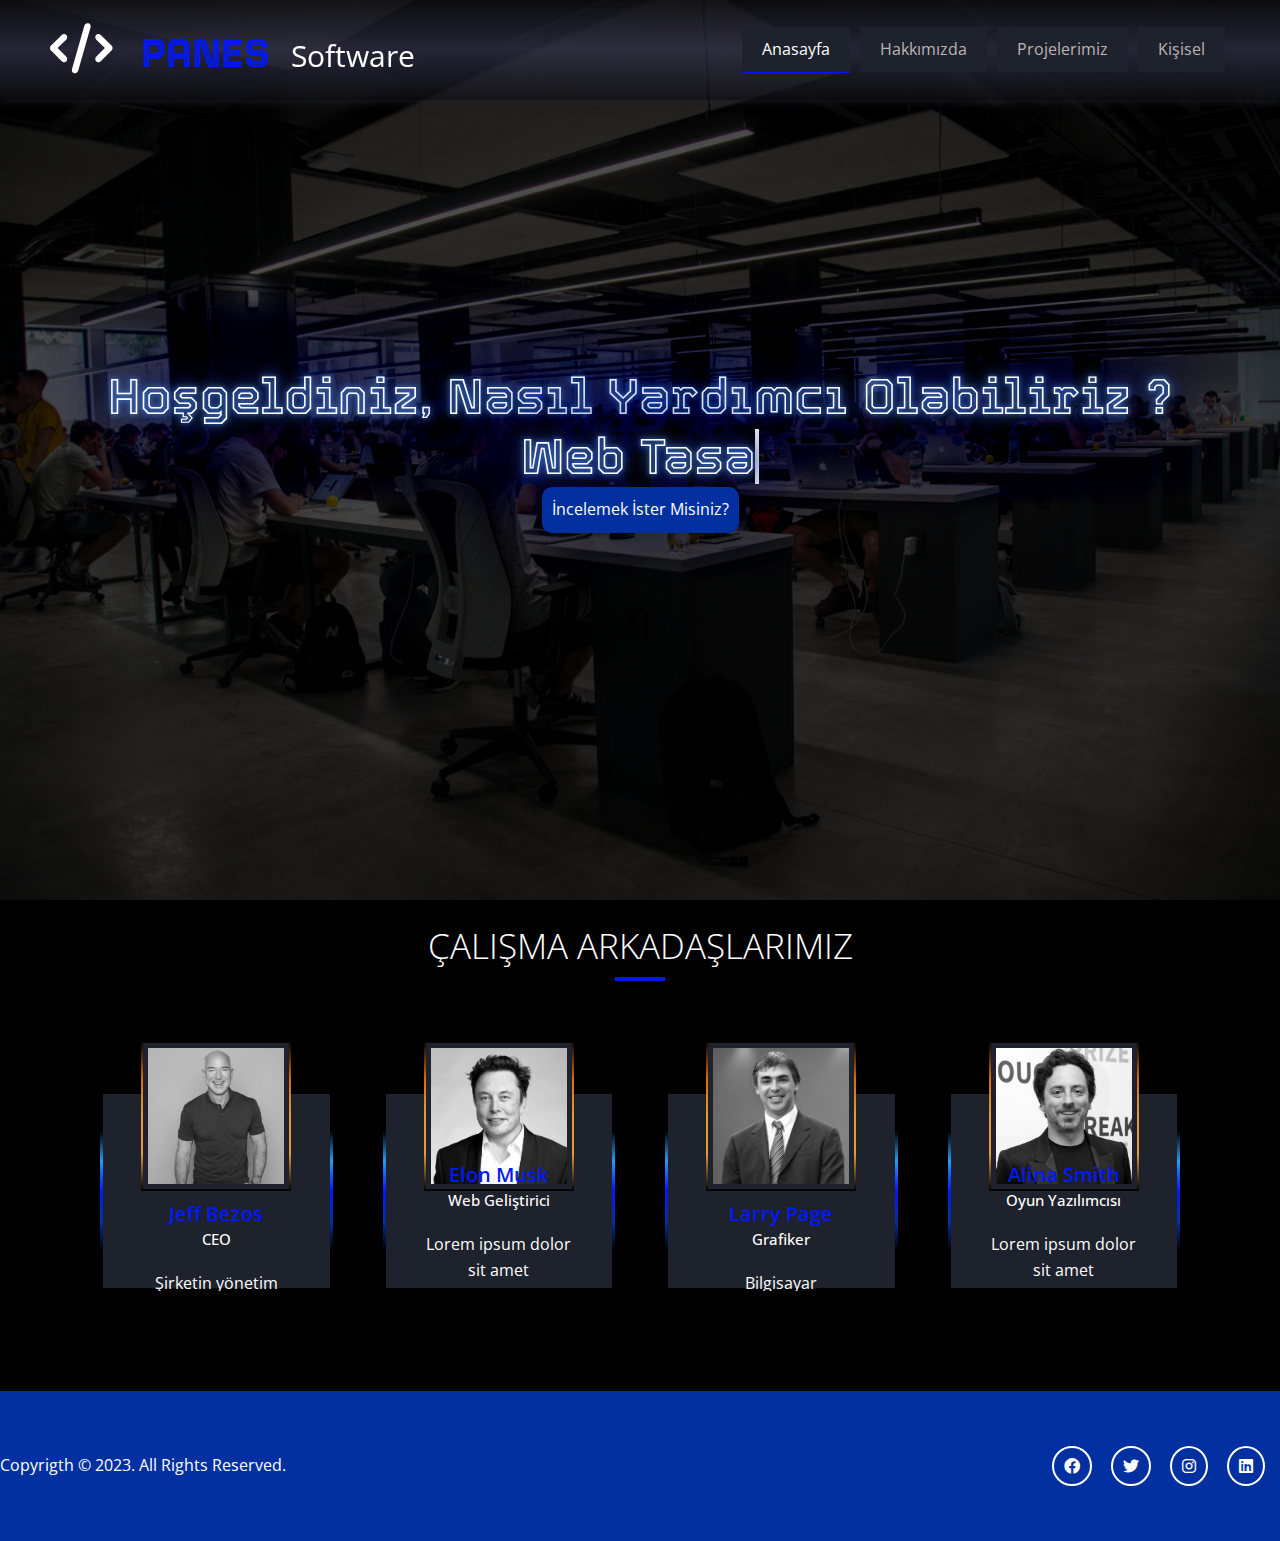
<file: index.html>
<!DOCTYPE html>
<html lang="en">
<head>
    <meta charset="UTF-8">
    <meta http-equiv="X-UA-Compatible" content="IE=edge">
    <meta name="viewport" content="width=device-width, initial-scale=1.0">
    <link href="https://cdn.jsdelivr.net/npm/bootstrap@5.1.3/dist/css/bootstrap.min.css" rel="stylesheet" integrity="sha384-1BmE4kWBq78iYhFldvKuhfTAU6auU8tT94WrHftjDbrCEXSU1oBoqyl2QvZ6jIW3" crossorigin="anonymous">   <!-- Bootstrap -->
    <link rel="stylesheet" href="https://cdnjs.cloudflare.com/ajax/libs/font-awesome/6.0.0/css/all.min.css" integrity="sha512-9usAa10IRO0HhonpyAIVpjrylPvoDwiPUiKdWk5t3PyolY1cOd4DSE0Ga+ri4AuTroPR5aQvXU9xC6qOPnzFeg==" crossorigin="anonymous" referrerpolicy="no-referrer" />  <!-- Font Awesome cdn -->
    <link rel="stylesheet" href="https://cdnjs.cloudflare.com/ajax/libs/animate.css/4.1.1/animate.min.css"/>      <!-- animate.style: hareketli buton -->
    <link rel="stylesheet" href="css/utils.css">
    <link rel="stylesheet" href="css/style.css">

    <title>Blog</title>
</head>
<body>
    <section id="home">
        <!-- Navbar Kısmı -->
        <div class="navbar">      
              <div class="cover"></div>

            <!-- logo: logo ve şirket adının tamamı -->
            <!-- logotag: logo -->
            <!-- log: Şirket adı(Panes) -->
            <h1 class="logo">
                <i class="fa-solid fa-code logotag"></i>
                <span class="log">PANES </span>Software
            </h1>
            <nav>
                <ul>
                    <li><a href="index.html" class="buton active"> 
                        <span></span>
                        <span></span>
                        <span></span>
                        <span></span>
                        Anasayfa</a></li>
                    <li><a href="about.html" class="buton">
                        <span></span>
                        <span></span>
                        <span></span>
                        <span></span>
                        Hakkımızda</a></li>
                    <li><a href="projects.html" class="buton">
                        <span></span>
                        <span></span>
                        <span></span>
                        <span></span>
                        Projelerimiz</a></li>
                    <li><a href="person.html" class="buton">
                        <span></span>
                        <span></span>
                        <span></span>
                        <span></span>
                        Kişisel</a></li>
                </ul>
            </nav>
        </div>
        <!-- en üstteki sayfayı kaplayan resim ve üstündeki yazılar vs -->
        <header class="main-header">
        <div class="content">
            <h1 class="mb-5 neon3">Hoşgeldiniz, Nasıl Yardımcı Olabiliriz ? 
            <span class="typewrite"
            data-period="1000"
            data-type='["Web Tasarımı ? ", "Logo Tasarımı ?", "Oyun Tasarımı ?"]'></span>
            </h1>
            <a href="projects.html" id="sallananButon" class=" animate__animated animate__bounce animate__delay-2s my-2 "> İncelemek İster Misiniz?</a>
        </div>
    </header>

    <!-- Çalışma arkadaşarımız vs kısmı -->
    <main>
        <section id="projects" class="text-center py-2">
            <div class="container">
                <h2 class="section-title">Çalışma Arkadaşlarımız</h2>
                <div class="border-bottomm"></div>
         
            </div>
            <div class="cards">
            <div class="card">
                <div class="lines"></div> 
                <div class="imgBx">
                    <img src="img/12.jpg" alt="">
                </div>
                <div class="img_content">
                    <div class="img_details">
                        <h2>Jeff Bezos<br><span>CEO</span></h2>
                        <div class="img_data">
                            <p>Şirketin yönetim kurulundan aldığım hedefleri gerçekleştirmek için strateji oluşturuyorum.</p>
                        </div>
                    </div>
                </div>
            </div>
            <div class="card">
                <div class="lines"></div> 
                <div class="imgBx">
                    <img src="img/34.jpg" alt="">
                </div>
                <div class="img_content">
                    <div class="img_details">
                        <h2>Elon Musk<br><span>Web Geliştirici</span></h2>
                        <div class="img_data">
                            <p>Lorem ipsum dolor sit amet consectetur adipisicing elit. Impedit labore fugiat totam, illum repudiandae eaque quo ut maxime cum facere?</p>
                        </div>
                    </div>
                </div>
            </div>
            <div class="card">
                <div class="lines"></div> 
                <div class="imgBx">
                    <img src="img/56.jpg" alt="">
                </div>
                <div class="img_content">
                    <div class="img_details">
                        <h2>Larry Page<br><span>Grafiker </span></h2>
                        <div class="img_data">
                            <p>Bilgisayar yazılımlarını kullanarak ilgi çekici tasarımlar yapar ve ortaya görsel içerik çıkarırım.</p>
                        </div>
                    </div>
                </div>
            </div>
            <div class="card">
                <div class="lines"></div> 
                <div class="imgBx">
                    <img src="img/78.jpg" alt="">
                </div>
                <div class="img_content">
                    <div class="img_details">
                        <h2>Alina Smith<br><span>Oyun Yazılımcısı </span></h2>
                        <div class="img_data">
                            <p>Lorem ipsum dolor sit amet consectetur adipisicing elit. Impedit labore fugiat totam, illum repudiandae eaque quo ut maxime cum facere?</p>
                        </div>
                    </div>
                </div>
            </div>
        </div>
        </div>
        </section>
    </main>

    <footer id="main_footer">
        <div class="footer_content container">
            <p>Copyrigth &copy; 2023. All Rights Reserved. </p>
            <div class="social">
                <i class="fab fa-facebook"></i>
                <i class="fab fa-twitter"></i>
                <i class="fab fa-instagram"></i>
                <i class="fab fa-linkedin"></i>
            </div>
        </div>
    </footer>
    
    <!-- alttaki 2 js daktilo yazı için eklendi -->
    <!-- <script src="js/typed.js"></script> -->
    <script src="js/type-writer.js"></script>
    <script src="js/jquery.min.js"></script>

    <script src="https://cdn.jsdelivr.net/npm/bootstrap@5.1.3/dist/js/bootstrap.bundle.min.js" integrity="sha384-ka7Sk0Gln4gmtz2MlQnikT1wXgYsOg+OMhuP+IlRH9sENBO0LRn5q+8nbTov4+1p" crossorigin="anonymous"></script>
</section>
</body>
</html>
</file>
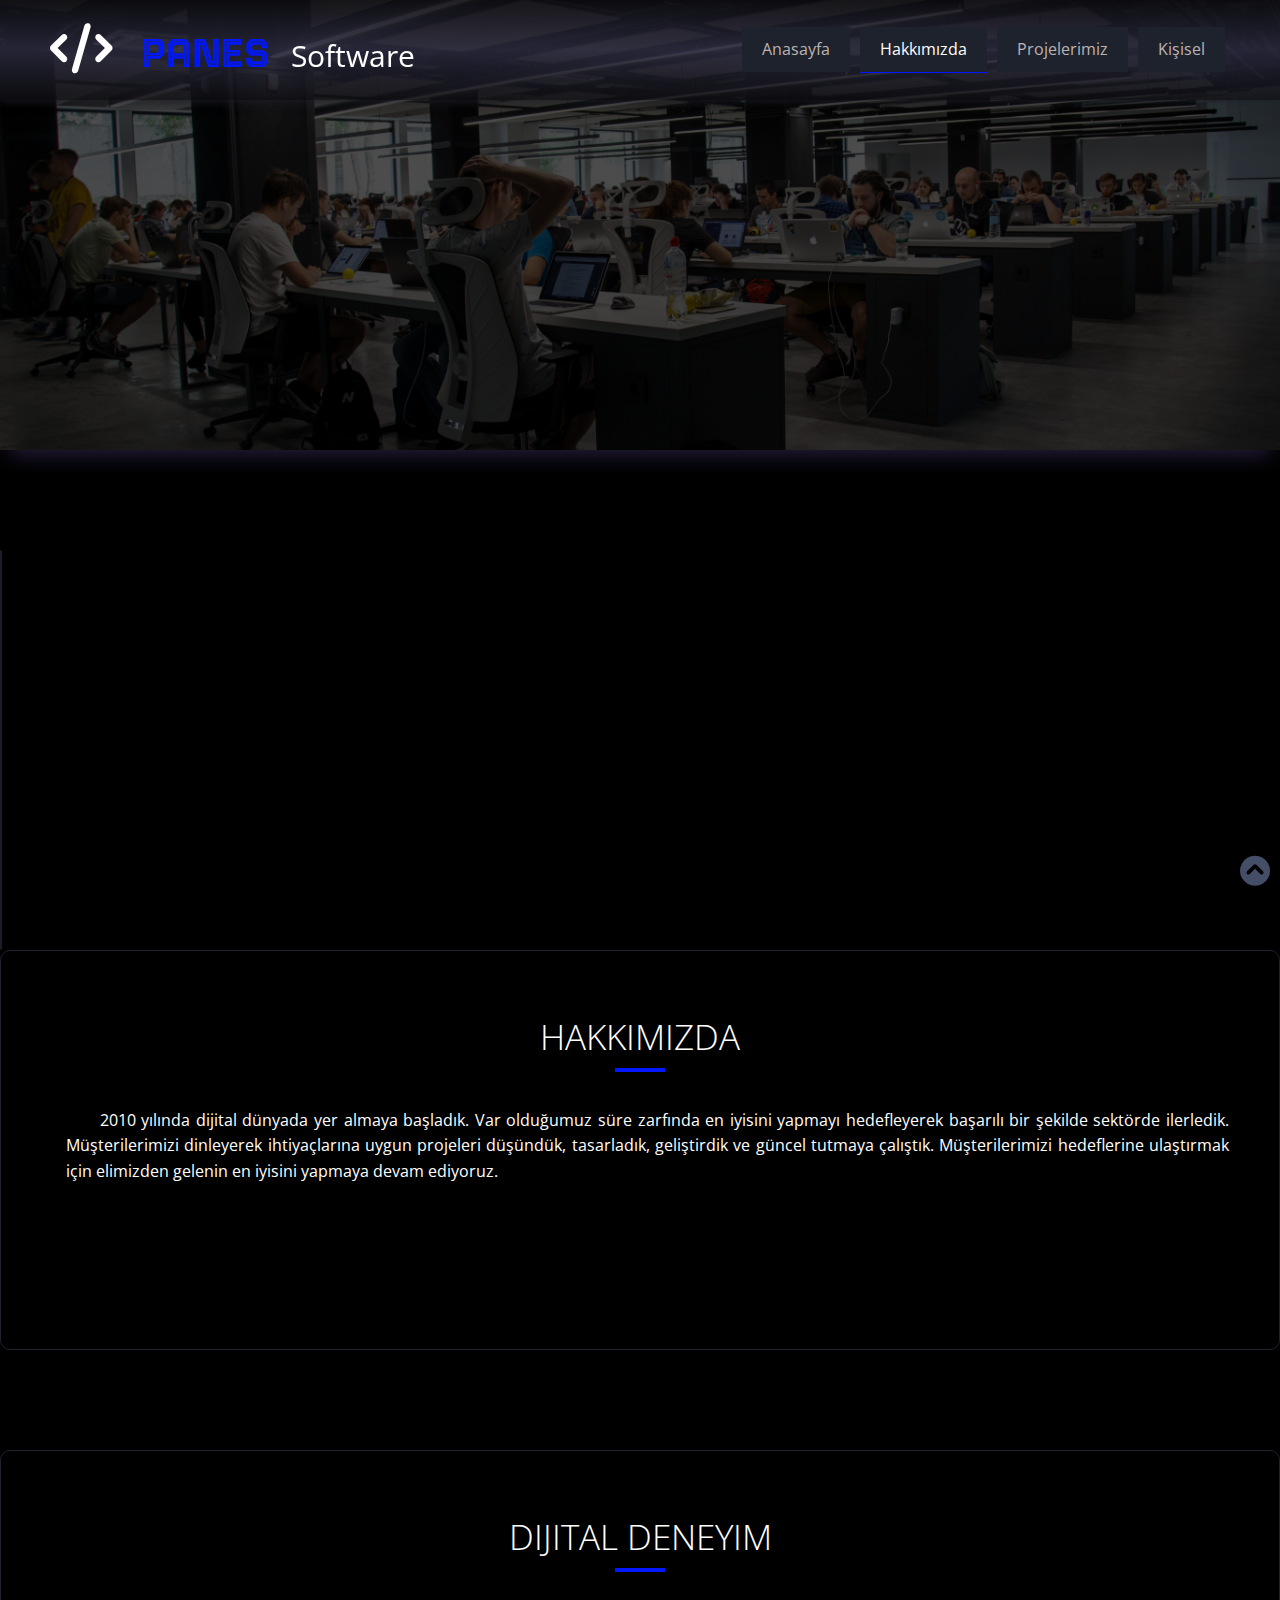
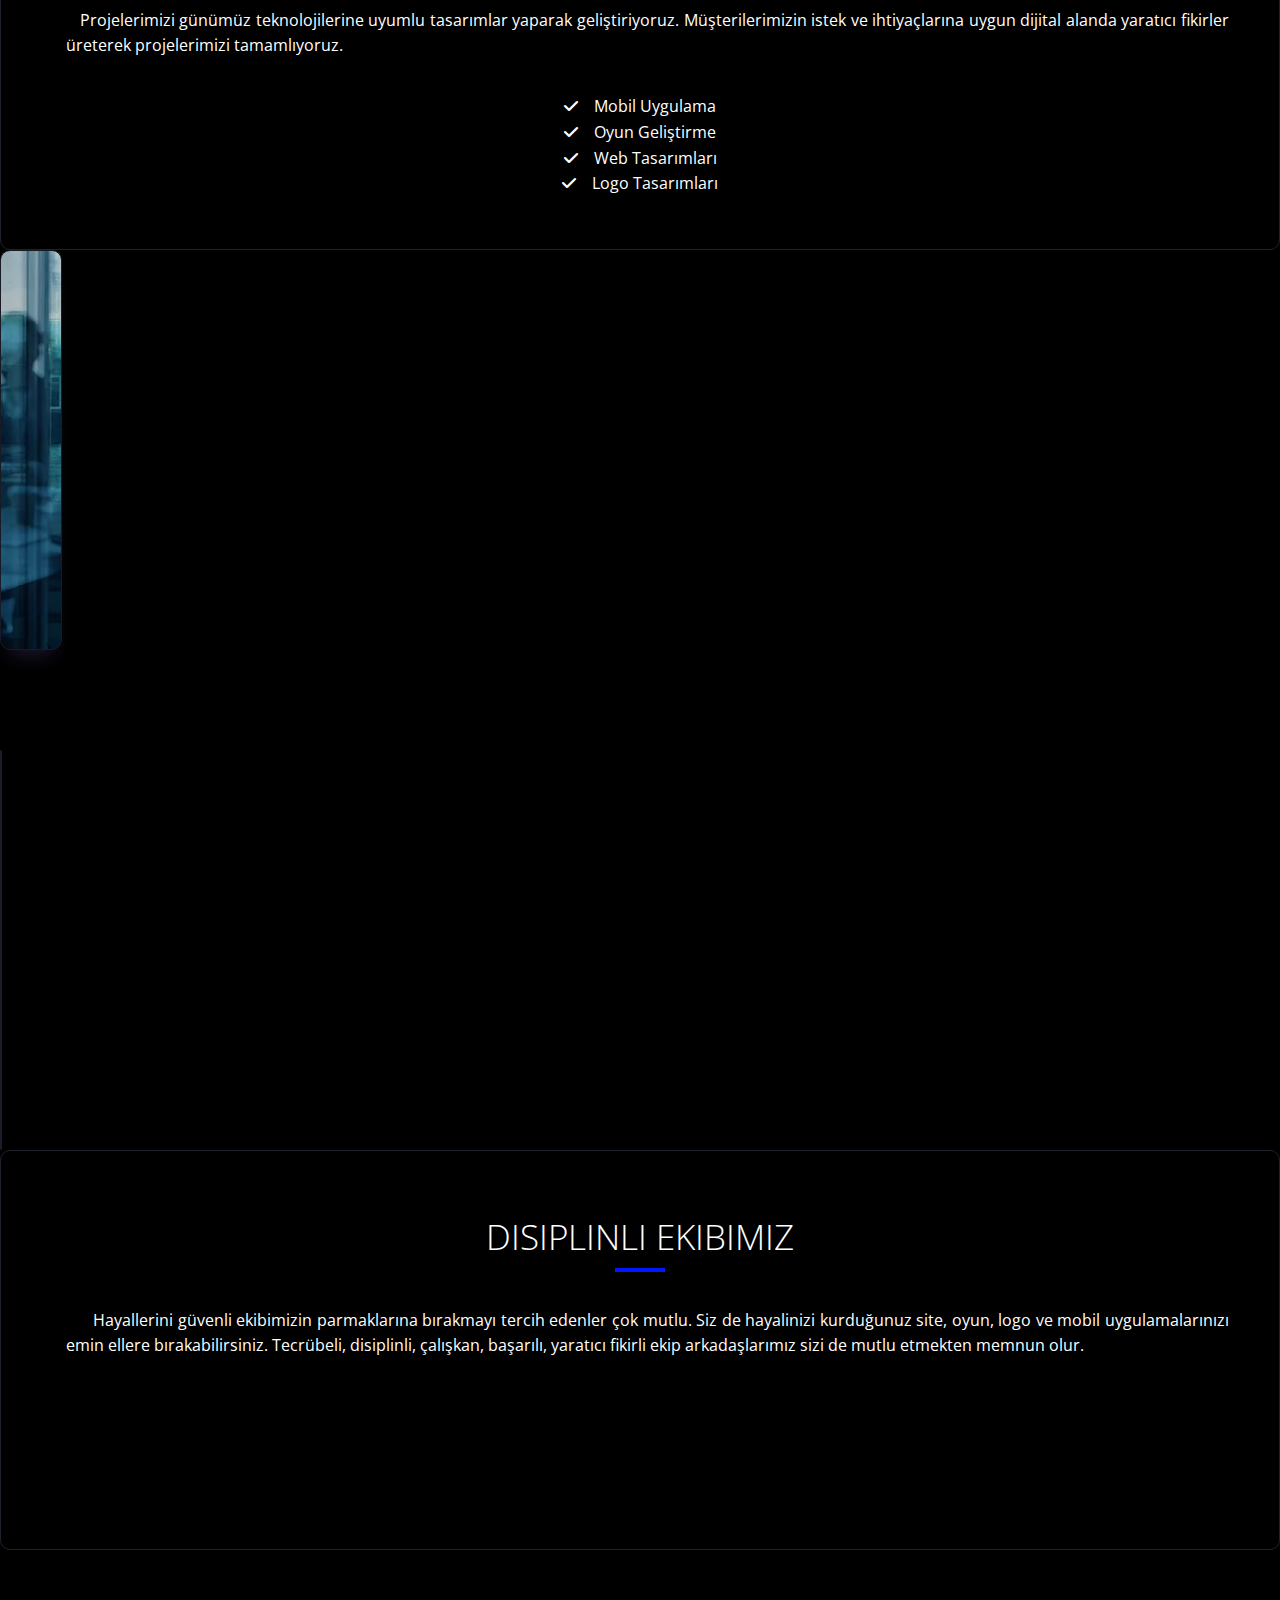
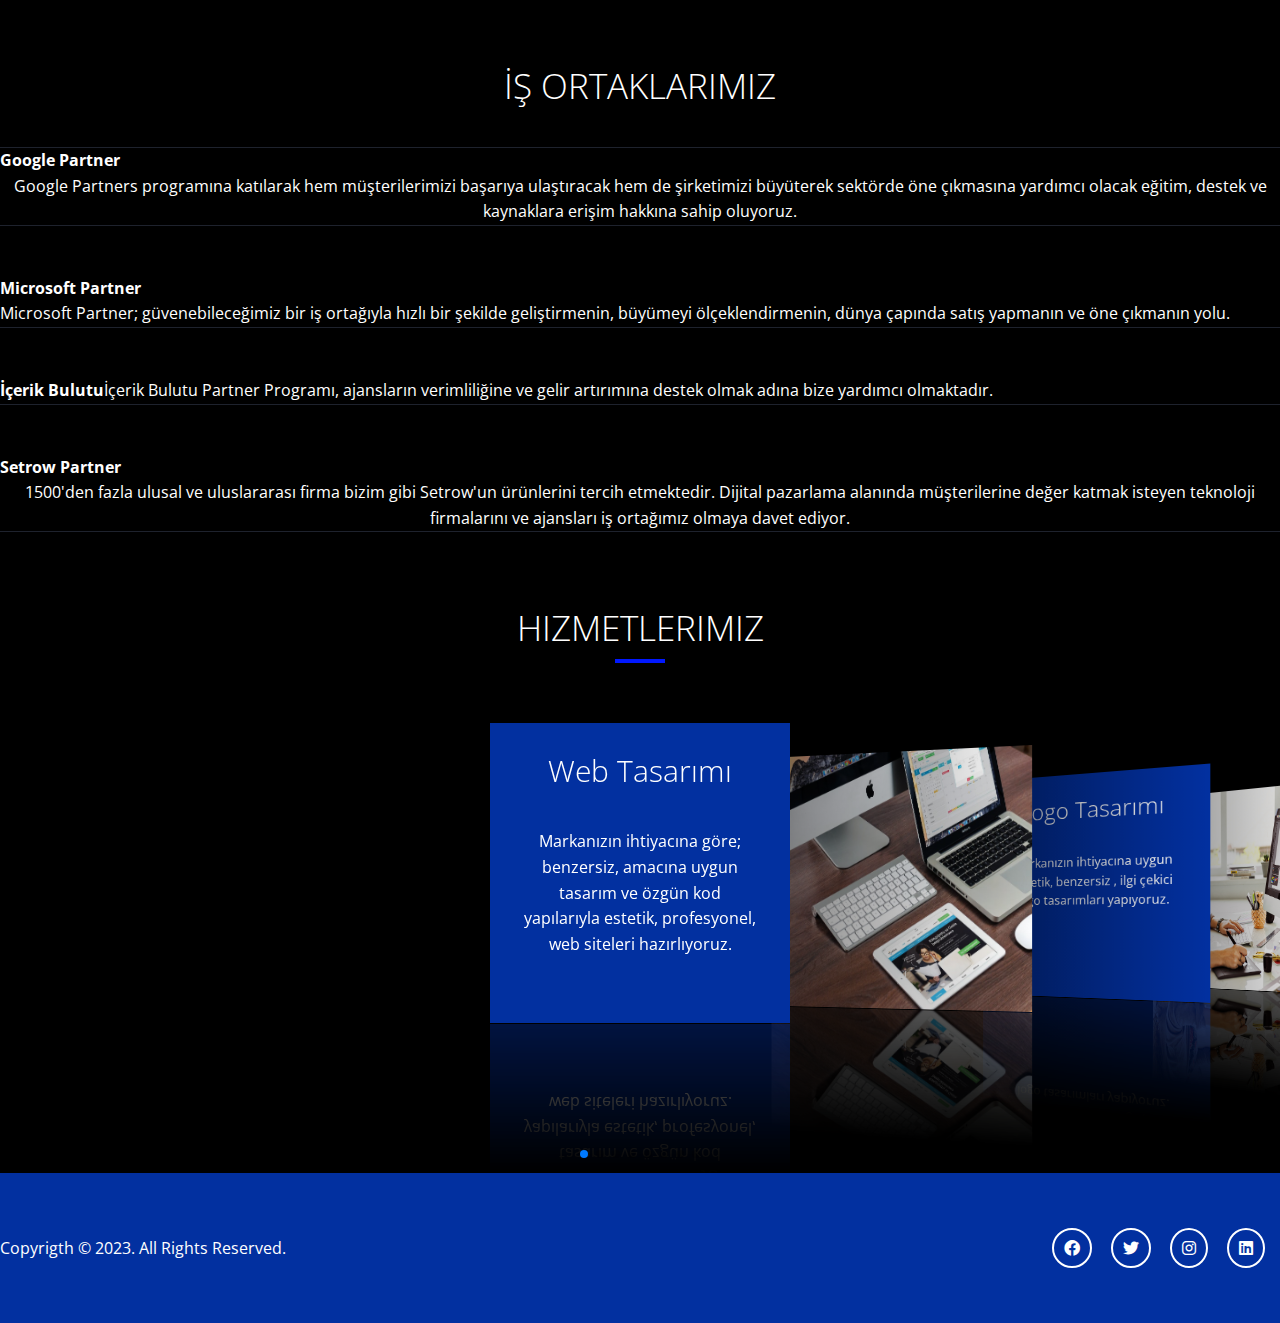
<file: about.html>
<!DOCTYPE html>
<html lang="en">
<head>
    <meta charset="UTF-8">
    <meta http-equiv="X-UA-Compatible" content="IE=edge">
    <meta name="viewport" content="width=device-width, initial-scale=1.0">
    <link href="https://cdn.jsdelivr.net/npm/bootstrap@5.1.3/dist/css/bootstrap.min.css" rel="stylesheet" integrity="sha384-1BmE4kWBq78iYhFldvKuhfTAU6auU8tT94WrHftjDbrCEXSU1oBoqyl2QvZ6jIW3" crossorigin="anonymous">   <!-- Bootstrap -->
    <link rel="stylesheet" href="https://cdnjs.cloudflare.com/ajax/libs/font-awesome/6.0.0/css/all.min.css" integrity="sha512-9usAa10IRO0HhonpyAIVpjrylPvoDwiPUiKdWk5t3PyolY1cOd4DSE0Ga+ri4AuTroPR5aQvXU9xC6qOPnzFeg==" crossorigin="anonymous" referrerpolicy="no-referrer" />  <!-- Font Awesome cdn -->
    <link rel="stylesheet" href="https://cdnjs.cloudflare.com/ajax/libs/animate.css/4.1.1/animate.min.css"/>      <!-- animate.style: hareketli buton -->
    <link rel="stylesheet"
    href="https://cdn.jsdelivr.net/npm/swiper/swiper-bundle.min.css"/>  <!-- slider için (swiperjs) -->
    <link rel="stylesheet" href="css/utils.css">
    <link rel="stylesheet" href="css/about.css">
    
    <title>Blog</title>
</head>
<body>
    <header id="home" class="main-header blog">
        <!-- Navbar Kısmı -->
        <div class="navbar">
            <div class="cover"></div>
            <!-- logo: logo ve şirket adının tamamı -->
            <!-- logotag: logo -->
            <!-- log: Şirket adı(Panes) -->
            <h1 class="logo">
                <i class="fa-solid fa-code logotag"></i>
                <span class="log">PANES </span>Software
            </h1>
            <nav>
                <ul>
                    <li><a href="index.html" class="buton"> 
                        <span></span>
                        <span></span>
                        <span></span>
                        <span></span>
                        Anasayfa</a></li>
                    <li><a href="about.html" class="buton active">
                        <span></span>
                        <span></span>
                        <span></span>
                        <span></span>
                        Hakkımızda</a></li>
                    <li><a href="projects.html" class="buton">
                        <span></span>
                        <span></span>
                        <span></span>
                        <span></span>
                        Projelerimiz</a></li>
                    <li><a href="person.html" class="buton">
                        <span></span>
                        <span></span>
                        <span></span>
                        <span></span>
                        Kişisel</a></li>
                </ul>
            </nav>
        </div>

        <div class="content">
        </div>
    </header>

    
        <div class="container">
        <div class="about_content">
            <div class="row">
                <div class="col1 col-5">
                </div>
                <div class="col2 col-7">
                  <h2 class="section-titlee">Hakkımızda</h2>
                  <div class="border-bottomm"></div>
                    <p><br> &nbsp;&nbsp;&nbsp;&nbsp;&nbsp;
                      2010 yılında dijital dünyada yer almaya başladık. Var olduğumuz süre zarfında en iyisini yapmayı hedefleyerek başarılı bir şekilde sektörde ilerledik. Müşterilerimizi dinleyerek ihtiyaçlarına uygun projeleri düşündük, tasarladık, geliştirdik ve güncel tutmaya çalıştık. Müşterilerimizi hedeflerine ulaştırmak için elimizden gelenin en iyisini yapmaya devam ediyoruz. 
                    </p>
                </div>
            </div>  
        </div>
        <div class="row">
            <div class="col2 col-7">
                <h2 class="section-titlee">Dijital Deneyim</h2>
              <div class="border-bottomm"></div>
                <p><br> &nbsp;&nbsp;
                Projelerimizi günümüz teknolojilerine uyumlu tasarımlar yaparak geliştiriyoruz. Müşterilerimizin istek ve ihtiyaçlarına uygun dijital alanda yaratıcı fikirler üreterek projelerimizi tamamlıyoruz.</p>
             <br>
                <ul>
                    <li><i class="fa-sharp fa-solid fa-check"></i>&nbsp;&nbsp;&nbsp; Mobil Uygulama </li> 
                    <li><i class="fa-sharp fa-solid fa-check"></i>&nbsp;&nbsp;&nbsp; Oyun Geliştirme </li>   
                    <li><i class="fa-sharp fa-solid fa-check"></i>&nbsp;&nbsp;&nbsp;  Web Tasarımları </li>   
                    <li><i class="fa-sharp fa-solid fa-check"></i>&nbsp;&nbsp;&nbsp;  Logo Tasarımları </li>   
                </ul>
            </div>
            <div class="col3 col-5">
              
            </div>
        </div>  

        <div class="row">
                <div class="col5 col-5">
                </div>
                <div class="col2 col-7">
                  <h2 class="section-titlee">Disiplinli Ekibimiz</h2>
                  <div class="border-bottomm"></div>
                    <p><br> &nbsp;&nbsp;&nbsp;&nbsp;&nbsp;
                      Hayallerini güvenli ekibimizin parmaklarına bırakmayı tercih edenler çok mutlu. Siz de hayalinizi kurduğunuz site, oyun, logo ve mobil uygulamalarınızı emin ellere bırakabilirsiniz. Tecrübeli, disiplinli, çalışkan, başarılı, yaratıcı fikirli ekip arkadaşlarımız sizi de mutlu etmekten memnun olur.
                    </p>
                </div>
            </div>  
        </div>
        
        <div class="container text-center ">
        <h2 class="section-titlee ">İş Ortaklarımız</h2>

            <div class="row üst">
                <div class="col-3 py-5"><b> Google Partner</b></div>
                <div class="col-8 py-5"> Google Partners programına katılarak hem müşterilerimizi başarıya ulaştıracak hem de şirketimizi büyüterek sektörde öne çıkmasına yardımcı olacak eğitim, destek ve kaynaklara erişim hakkına sahip oluyoruz.
                </div>
            </div>
            <div class="row ortak">
                <div class="col-3 py-5"><b> Microsoft Partner</b></div>
                <div class="col-8 py-5">Microsoft Partner; güvenebileceğimiz bir iş ortağıyla hızlı bir şekilde geliştirmenin, büyümeyi ölçeklendirmenin, dünya çapında satış yapmanın ve öne çıkmanın yolu. 
                </div>
            </div>
            <div class="row ortak">
                <div class="col-3 py-5"><b> İçerik Bulutu </b></div>
                <div class="col-8 py-5">İçerik Bulutu Partner Programı, ajansların verimliliğine ve gelir artırımına destek olmak adına bize yardımcı olmaktadır.
                </div>
            </div>
            <div class="row ortak">
                <div class="col-3 py-5"><b> Setrow Partner</b></div>
                <div class="col-8 py-5"> 1500'den fazla ulusal ve uluslararası firma bizim gibi Setrow'un ürünlerini tercih etmektedir. Dijital pazarlama alanında müşterilerine değer katmak isteyen teknoloji firmalarını ve ajansları iş ortağımız olmaya davet ediyor.
                </div>
            </div>
           
        </div>
            <section class="text-center py-2">
            <div class="container">
                <h2 class="section-title">Hizmetlerimiz</h2>
                <div class="border-bottomm"></div>
            </div>
            <div class="swiper mySwiper">
                <div class="swiper-wrapper">
                  <div class="swiper-slide">
                    <h2>Web Tasarımı</h2>
                    <p>Markanızın ihtiyacına göre; benzersiz, amacına uygun tasarım ve özgün kod yapılarıyla estetik, profesyonel, web siteleri hazırlıyoruz. </p>
                </div>
                  <div class="swiper-slide">
                    <img src="/img/11.jpeg" />
                  </div>
                  <div class="swiper-slide">
                    <h2>Logo Tasarımı</h2>
                    <p>Markanızın ihtiyacına uygun estetik, benzersiz , ilgi çekici logo tasarımları yapıyoruz. </p>
                  </div>
                  <div class="swiper-slide">
                    <img src="/img/logoo.jpg" />
                  </div>
                  <div class="swiper-slide">
                    <h2>Oyun Geliştirme</h2>
                    <p>Artık hayalinizde kurduğunuz oyunu gerçeğe dönüştürüp oynamaya ne dersiniz?</p>
                  </div>
                  <div class="swiper-slide">
                    <img src="/img/oyun3.jpg" />
                  </div>
                  <div class="swiper-slide">
                    <h2>Mobil Uygulama Geliştirme</h2>
                    <p>İhtiyacınıza yönelik analizler yaparak; kullanıcı talep ve deneyimlerine göre hybrid teknoloji ile mobil uygulamalar hazırlıyoruz.</p>
                  </div>
                  <div class="swiper-slide">
                    <img src="/img/mobil.jpg" />
                  </div>
                </div>
                <div class="swiper-pagination"></div>
              </div>          
        </div>


    <footer id="main_footer">
        <div class="footer_content container">
            <p>Copyrigth &copy; 2023. All Rights Reserved. </p>
            <div class="social">
                <i class="fab fa-facebook"></i>
                <i class="fab fa-twitter"></i>
                <i class="fab fa-instagram"></i>
                <i class="fab fa-linkedin"></i>
            </div>
        </div>
    </footer>
  
    <a href="#home" id="backtotop">
      <i class="fas fa-chevron-circle-up"></i>
    </a>

    <script src="https://cdn.jsdelivr.net/npm/swiper/swiper-bundle.min.js"></script>

    <!-- Initialize Swiper -->
    <script>
      var swiper = new Swiper(".mySwiper", {
        effect: "coverflow",
        grabCursor: true,
        centeredSlides: true,
        slidesPerView: "auto",
        coverflowEffect: {
          rotate: 20,
          stretch: 0,
          depth: 200,
          modifier: 1,
          slideShadows: true,
        },
        //loop:true,
        // autoplay:{
        //     delay:500,
        //     disableOnInteraction:false,
        // },
        pagination: {
          el: ".swiper-pagination",
        },
      });
    </script>

    <script src="https://cdn.jsdelivr.net/npm/bootstrap@5.1.3/dist/js/bootstrap.bundle.min.js" integrity="sha384-ka7Sk0Gln4gmtz2MlQnikT1wXgYsOg+OMhuP+IlRH9sENBO0LRn5q+8nbTov4+1p" crossorigin="anonymous"></script>

</body>
</html>
</file>
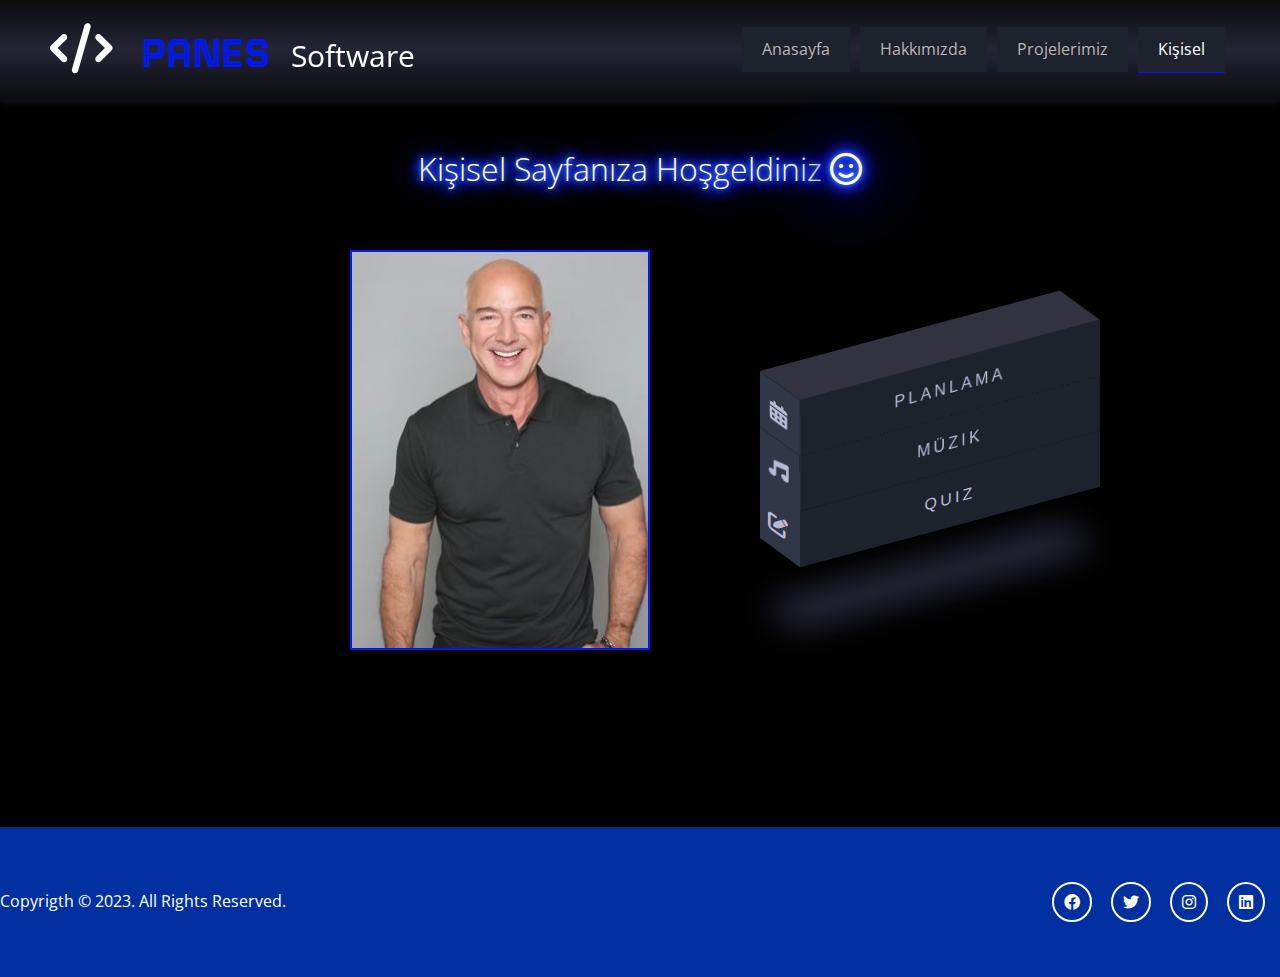
<file: person.html>
<!DOCTYPE html>
<html lang="en">
<head>
    <meta charset="UTF-8">
    <meta http-equiv="X-UA-Compatible" content="IE=edge">
    <meta name="viewport" content="width=device-width, initial-scale=1.0">
    <link href="https://cdn.jsdelivr.net/npm/bootstrap@5.1.3/dist/css/bootstrap.min.css" rel="stylesheet" integrity="sha384-1BmE4kWBq78iYhFldvKuhfTAU6auU8tT94WrHftjDbrCEXSU1oBoqyl2QvZ6jIW3" crossorigin="anonymous">   <!-- Bootstrap -->
    <link rel="stylesheet" href="https://cdnjs.cloudflare.com/ajax/libs/font-awesome/6.0.0/css/all.min.css" integrity="sha512-9usAa10IRO0HhonpyAIVpjrylPvoDwiPUiKdWk5t3PyolY1cOd4DSE0Ga+ri4AuTroPR5aQvXU9xC6qOPnzFeg==" crossorigin="anonymous" referrerpolicy="no-referrer" />  <!-- Font Awesome cdn -->
    <link rel="stylesheet" href="https://cdnjs.cloudflare.com/ajax/libs/animate.css/4.1.1/animate.min.css"/>      <!-- animate.style: hareketli buton -->

    <link rel="stylesheet" href="css/utils.css">
    <link rel="stylesheet" href="css/person.css">
    
    <title>Blog</title>
</head>
<body>
        <!-- Navbar Kısmı -->
        <div class="navbar">
            <div class="cover"></div>
            <!-- logo: logo ve şirket adının tamamı -->
            <!-- logotag: logo -->
            <!-- log: Şirket adı(Panes) -->
            <h1 class="logo">
                <i class="fa-solid fa-code logotag"></i>
                <span class="log">PANES </span>Software
            </h1>
            <nav>
                <ul>
                    <li><a href="index.html" class="buton"> 
                        <span></span>
                        <span></span>
                        <span></span>
                        <span></span>
                        Anasayfa</a></li>
                    <li><a href="about.html" class="buton ">
                        <span></span>
                        <span></span>
                        <span></span>
                        <span></span>
                        Hakkımızda</a></li>
                    <li><a href="projects.html" class="buton ">
                        <span></span>
                        <span></span>
                        <span></span>
                        <span></span>
                        Projelerimiz</a></li>
                    <li><a href="person.html" class="buton active">
                        <span></span>
                        <span></span>
                        <span></span>
                        <span></span>
                        Kişisel</a></li>
                </ul>
            </nav>
        </div>

        <div class="baslik">
            <h1 class="neon">Kişisel Sayfanıza Hoşgeldiniz <i class="fa-regular fa-face-smile"></i></h1>
        </div>

        <div class="row">
            <div class="column1 col-7">
                <div class="cart">
                    <div class="imgB">
                        <img src="/img/12.jpg" alt="">
                    </div>
                    <div class="yazi">
                        <p>
                            <h2>No:  123</h2>
                            <h2>Adı:  Jeff </h2>
                            <h2>Soyadı:  Bezos</h2>
                            <h2>Görevi:  CEO</h2>
                            <h2>İşe Giriş Tarihi: 01.02.2010</h2>
                        </p>
                    </div>
                </div> 
            </div>

        <div class="column2 col-5">
            <div class="kutular">
                <ul>
                    <li style="--i:3; --clr:#1da1f2;"><a href="planlama.html"><span><i class="fa-solid fa-calendar-days"></i></i></span> Planlama</a></li>
                    <li style="--i:2; --clr:#c32aa3;"><a href="music.html"><span><i class="fa-sharp fa-solid fa-music"></i></span> Müzik</a></li>
                    <li style="--i:1; --clr:#25d366;"><a href="quiz.html"><span><i class="fa-solid fa-pen-to-square"></i></i></span> Quiz</a></li>
                </ul>
            </div>
        </div>
    </div>
    <footer id="main_footer">
        <div class="footer_content container">
            <p>Copyrigth &copy; 2023. All Rights Reserved. </p>
            <div class="social">
                <i class="fab fa-facebook"></i>
                <i class="fab fa-twitter"></i>
                <i class="fab fa-instagram"></i>
                <i class="fab fa-linkedin"></i>
            </div>
        </div>
    </footer>
  
    <script src="https://cdn.jsdelivr.net/npm/bootstrap@5.1.3/dist/js/bootstrap.bundle.min.js" integrity="sha384-ka7Sk0Gln4gmtz2MlQnikT1wXgYsOg+OMhuP+IlRH9sENBO0LRn5q+8nbTov4+1p" crossorigin="anonymous"></script>

</body>
</html>
</file>
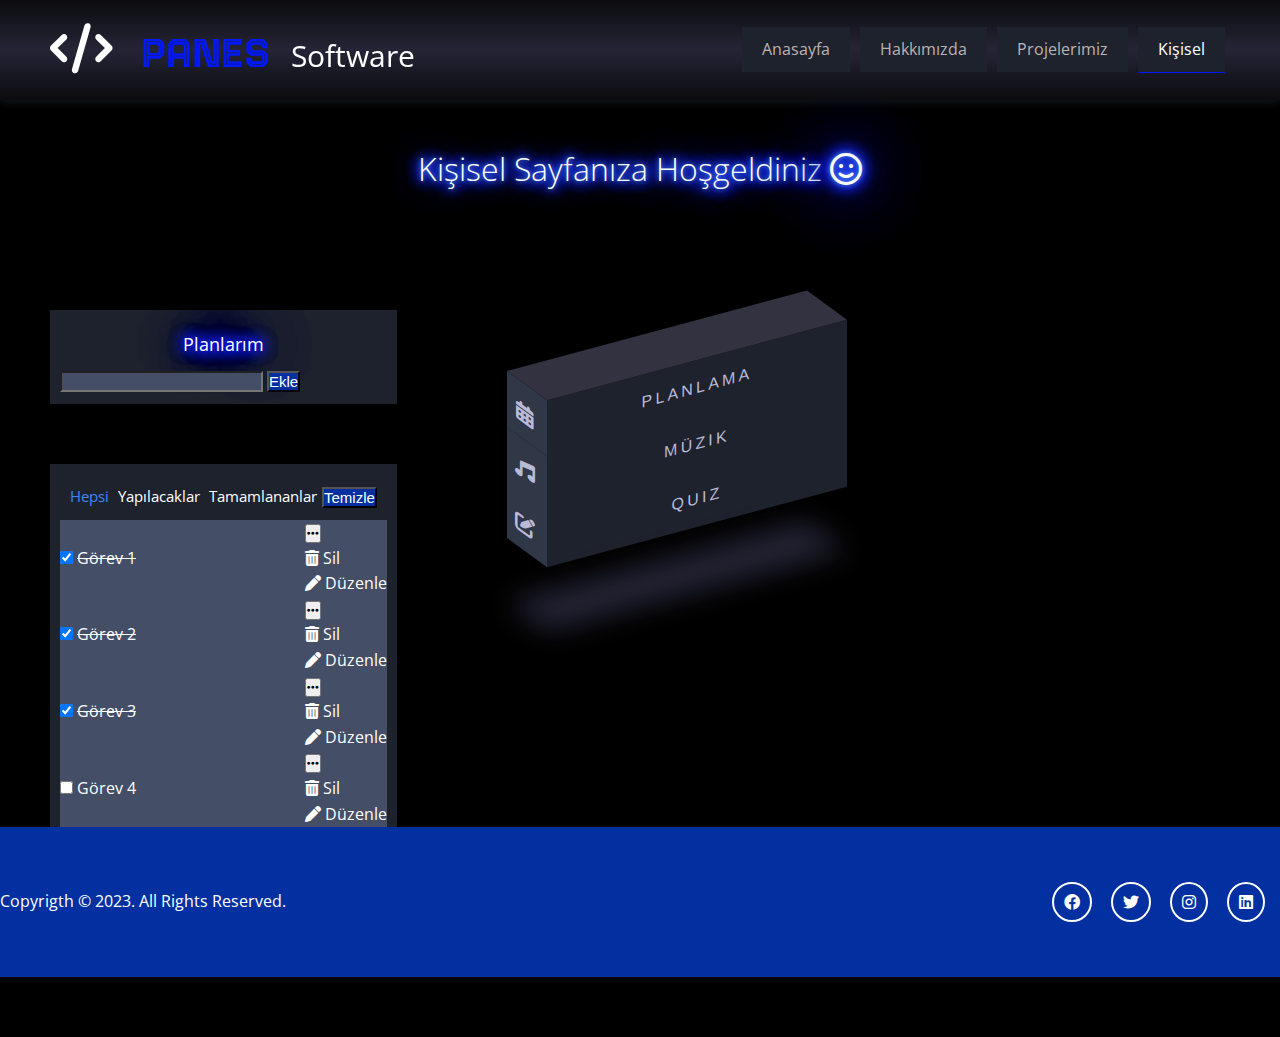
<file: planlama.html>
<!DOCTYPE html>
<html lang="en">
<head>
    <meta charset="UTF-8">
    <meta http-equiv="X-UA-Compatible" content="IE=edge">
    <meta name="viewport" content="width=device-width, initial-scale=1.0">
    <link href="https://cdn.jsdelivr.net/npm/bootstrap@5.1.3/dist/css/bootstrap.min.css" rel="stylesheet" integrity="sha384-1BmE4kWBq78iYhFldvKuhfTAU6auU8tT94WrHftjDbrCEXSU1oBoqyl2QvZ6jIW3" crossorigin="anonymous">   <!-- Bootstrap -->
    <link rel="stylesheet" href="https://cdnjs.cloudflare.com/ajax/libs/font-awesome/6.0.0/css/all.min.css" integrity="sha512-9usAa10IRO0HhonpyAIVpjrylPvoDwiPUiKdWk5t3PyolY1cOd4DSE0Ga+ri4AuTroPR5aQvXU9xC6qOPnzFeg==" crossorigin="anonymous" referrerpolicy="no-referrer" />  <!-- Font Awesome cdn -->
    <link rel="stylesheet" href="https://cdnjs.cloudflare.com/ajax/libs/animate.css/4.1.1/animate.min.css"/>      <!-- animate.style: hareketli buton -->

    <link rel="stylesheet" href="css/utils.css">
    <link rel="stylesheet" href="css/person.css">
    <link rel="stylesheet" href="css/planlama.css">
    
    <title>Blog</title>
</head>
<body>
        <!-- Navbar Kısmı -->
        <div class="navbar">
            <div class="cover"></div>
            <!-- logo: logo ve şirket adının tamamı -->
            <!-- logotag: logo -->
            <!-- log: Şirket adı(Panes) -->
            <h1 class="logo">
                <i class="fa-solid fa-code logotag"></i>
                <span class="log">PANES </span>Software
            </h1>
            <nav>
                <ul>
                    <li><a href="index.html" class="buton"> 
                        <span></span>
                        <span></span>
                        <span></span>
                        <span></span>
                        Anasayfa</a></li>
                    <li><a href="about.html" class="buton ">
                        <span></span>
                        <span></span>
                        <span></span>
                        <span></span>
                        Hakkımızda</a></li>
                    <li><a href="projects.html" class="buton ">
                        <span></span>
                        <span></span>
                        <span></span>
                        <span></span>
                        Projelerimiz</a></li>
                    <li><a href="person.html" class="buton active">
                        <span></span>
                        <span></span>
                        <span></span>
                        <span></span>
                        Kişisel</a></li>
                </ul>
            </nav>
        </div>

        <div class="baslik">
            <h1 class="neon">Kişisel Sayfanıza Hoşgeldiniz <i class="fa-regular fa-face-smile"></i></h1>
        </div>

        <div class="row">
            <div class="column1 col-7">
               
                <div class="container">
                    <div class="row">
                        <div class="col-12 ">
                            <div class="card">
                                <div class="card-header neon2">
                                    Planlarım  
                                </div>
                                <div class="card-body">
                                    <form>
                                        <div class="input-group">
                                            <input type="text" id="txtTaskName" class="form-control">
                                            <button type="submit" class="btn btn-sub" id="btnAddNewTask">
                                                Ekle
                                            </button>
                                        </div>
                                    </form>
                                </div>
                            </div>
            
                            <div class="card mt-3">
                                <div class="card-header controls">
                                    <div class="filters">
                                        <span class="active" id="all">Hepsi</span>
                                        <span id="pending">Yapılacaklar</span>
                                        <span id="completed">Tamamlananlar</span>
                                    </div>
                                    <button id="btnClear" class="btn btn-del btn-sm float-end">Temizle</button>
                                </div>
                                <ul id="task-list" class="list-group list-group-flush">
                                </ul>
                            </div>
                        </div>
                    </div>
                </div>
            </div>
        <div class="column2 col-5">
            <div class="kutular">
                <ul>
                    <li style="--i:3; --clr:#1da1f2;"><a href="planlama.html"><span><i class="fa-solid fa-calendar-days"></i></i></span> Planlama</a></li>
                    <li style="--i:2; --clr:#c32aa3;"><a href="music.html"><span><i class="fa-sharp fa-solid fa-music"></i></span> Müzik</a></li>
                    <li style="--i:1; --clr:#25d366;"><a href="quiz.html"><span><i class="fa-solid fa-pen-to-square"></i></i></span> Quiz</a></li>
                </ul>
            </div>
        </div>
    </div>
    <footer id="main_footer">
        <div class="footer_content container">
            <p>Copyrigth &copy; 2023. All Rights Reserved. </p>
            <div class="social">
                <i class="fab fa-facebook"></i>
                <i class="fab fa-twitter"></i>
                <i class="fab fa-instagram"></i>
                <i class="fab fa-linkedin"></i>
            </div>
        </div>
    </footer>
  
    <script src="https://cdn.jsdelivr.net/npm/bootstrap@5.1.3/dist/js/bootstrap.bundle.min.js" integrity="sha384-ka7Sk0Gln4gmtz2MlQnikT1wXgYsOg+OMhuP+IlRH9sENBO0LRn5q+8nbTov4+1p" crossorigin="anonymous"></script>

    <script>

        "use strict";
        
        let gorevListesi = [
            {"id": 1, "gorevAdi": "Görev 1", "durum": "completed"},
            {"id": 2, "gorevAdi": "Görev 2", "durum": "completed"},
            {"id": 7, "gorevAdi": "Görev 3", "durum": "completed"},
            {"id": 4, "gorevAdi": "Görev 4", "durum": "pending"}
        ];

        let editId;
        let isEditTask = false;

        const taskInput = document.querySelector("#txtTaskName");
        const btnClear = document.querySelector("#btnClear");
        const filters = document.querySelectorAll(".filters span"); //filters clasına sahip olan eleman altındaki tüm span etiketlerini alır
        
        displayTasks("all");

        function displayTasks(filter) {   //filter parametresi spanın idsini gönderir(all,completed,panding)
            let ul = document.getElementById("task-list");
            ul.innerHTML = "";

            if (gorevListesi.length == 0) {
                ul.innerHTML = "<p class='p-3 m-0'>Görev listeniz boş.</p>"
            } else {

                for(let gorev of gorevListesi) {

                    let completed = gorev.durum == "completed" ? "checked": "";  //durum tamamlandı ise checked özelliği aktif olur

                    if (filter == gorev.durum || filter == "all") {    //gelen filter bilgisine göre durum bilgisine bak ya comleted yada panding gelicek. yada all da olabilir. Bu durumda filtreleme yapılır

                        let li = `
                            <li class="task list-group-item">
                                <div class="form-check">
                                    <input type="checkbox" onclick="updateStatus(this)" id="${gorev.id}" class="form-check-input" ${completed}>
                                    <label for="${gorev.id}" class="form-check-label ${completed}">${gorev.gorevAdi}</label>
                                </div>
                                <div class="dropdown">
                                    <button class="btn btn-link dropdown-toggle" type="button" id="dropdownMenuButton1" data-bs-toggle="dropdown" aria-expanded="false">
                                        <i class="fa-solid fa-ellipsis"></i>
                                    </button>
                                    <ul class="dropdown-menu" aria-labelledby="dropdownMenuButton1">
                                        <li><a onclick="deleteTask(${gorev.id})" class="dropdown-item" href="#"><i class="fa-solid fa-trash-can"></i> Sil</a></li>
                                        <li><a onclick='editTask(${gorev.id}, "${gorev.gorevAdi}")' class="dropdown-item" href="#"><i class="fa-solid fa-pen"></i> Düzenle</a></li>
                                    </ul>
                                </div>
                            </li>
                        `;
                        ul.insertAdjacentHTML("beforeend", li);           
                    }

                }
            }
        }

        document.querySelector("#btnAddNewTask").addEventListener("click", newTask);
        document.querySelector("#btnAddNewTask").addEventListener("keypress", function(){
            if (event.key == "Enter") {
                document.getElementById("btnAddNewTask").click();
            }
        });


        //filters altındaki tüm spanları gezer, her spana bi event ilişkilendiricek
        for(let span of filters) {
            span.addEventListener("click", function() {
                document.querySelector("span.active").classList.remove("active");   //spanı aktive olan elamanı seç. aktive clası varsa(yani tıklanmışsa) classlistten active clasını sil. Kısacası yapılacaklar, tamamlananlar sekmelerinden hangisi tıklanmışsa mavi diğerleri siyah görünür
                span.classList.add("active");
                displayTasks(span.id);   //span.id=filter  (all,compled,pending)
            })
        }

        function newTask(event) {

            if(taskInput.value == "") {
                alert("görev girmelisiniz");
            } else {
                if(!isEditTask) {
                    // ekleme
                    gorevListesi.push({"id": gorevListesi.length + 1, "gorevAdi": taskInput.value});
                } else {
                    // güncelleme
                    for(let gorev of gorevListesi) {
                        if(gorev.id == editId) {
                            gorev.gorevAdi = taskInput.value;
                        }
                        isEditTask = false;
                    }
                }
                taskInput.value = "";
                displayTasks(document.querySelector("span.active").id);
            }

            event.preventDefault();
        }       

        function deleteTask(id) {

            let deletedId;
            
            for(let index in gorevListesi) {
                if(gorevListesi[index].id == id) {
                    deletedId = index;
                }
            }

            gorevListesi.splice(deletedId, 1);
            displayTasks(document.querySelector("span.active").id); //ulaştığımız elemanın id bilgisi
        }

        function editTask(taskId, taskName) {
            editId = taskId;
            isEditTask = true;
            taskInput.value = taskName;
            taskInput.focus();
            taskInput.classList.add("active");

            console.log("edit id:", editId);
            console.log("edit mode", isEditTask);
        }

        btnClear.addEventListener("click", function() {
            gorevListesi.splice(0, gorevListesi.length);
            displayTasks();
        })
      
        function updateStatus(selectedTask) {
            // console.log(selectedTask.parentElement.lastElementChild);
            let label = selectedTask.nextElementSibling;
            let durum;

            if(selectedTask.checked) {
                label.classList.add("checked");
                durum = "completed";
            } else {
                label.classList.remove("checked");
                durum = "pending";
            }

            for (let gorev of gorevListesi) {
                if(gorev.id == selectedTask.id) {
                    gorev.durum = durum;
                }
            }
            displayTasks(document.querySelector("span.active").id);  //update status her çalıştığında elemanların son halini tekrar çalıştırır
        }
    </script>
</body>
</html>
</file>
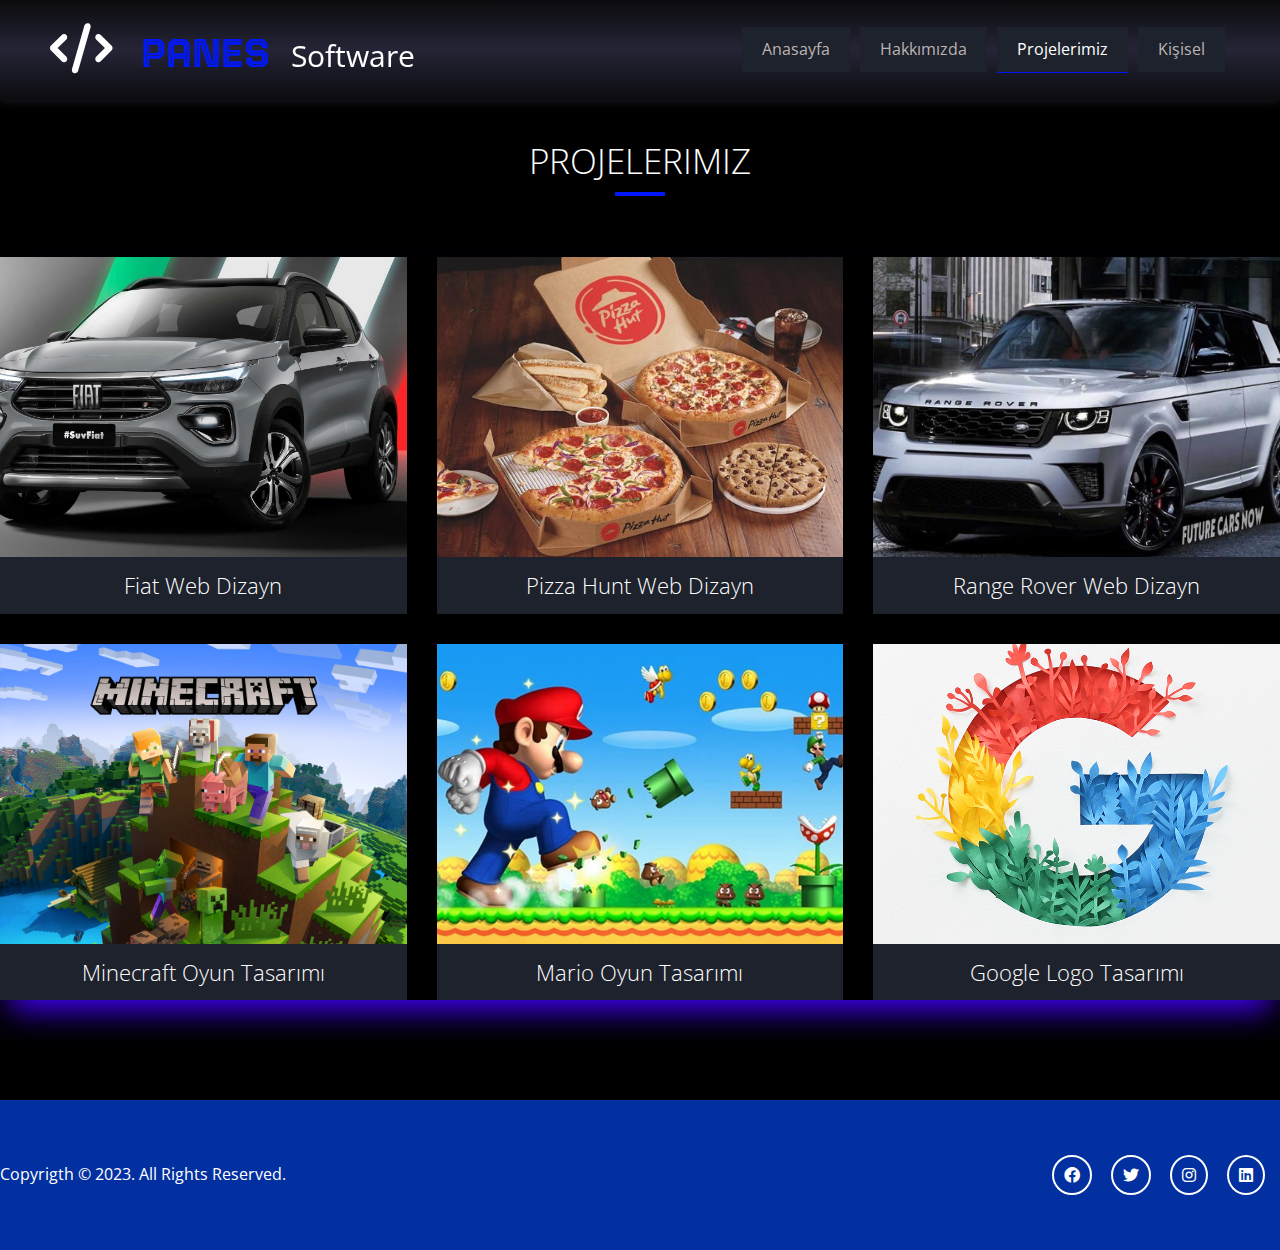
<file: projects.html>
<!DOCTYPE html>
<html lang="en">
<head>
    <meta charset="UTF-8">
    <meta http-equiv="X-UA-Compatible" content="IE=edge">
    <meta name="viewport" content="width=device-width, initial-scale=1.0">
    <link href="https://cdn.jsdelivr.net/npm/bootstrap@5.1.3/dist/css/bootstrap.min.css" rel="stylesheet" integrity="sha384-1BmE4kWBq78iYhFldvKuhfTAU6auU8tT94WrHftjDbrCEXSU1oBoqyl2QvZ6jIW3" crossorigin="anonymous">   <!-- Bootstrap -->
    <link rel="stylesheet" href="https://cdnjs.cloudflare.com/ajax/libs/font-awesome/6.0.0/css/all.min.css" integrity="sha512-9usAa10IRO0HhonpyAIVpjrylPvoDwiPUiKdWk5t3PyolY1cOd4DSE0Ga+ri4AuTroPR5aQvXU9xC6qOPnzFeg==" crossorigin="anonymous" referrerpolicy="no-referrer" />  <!-- Font Awesome cdn -->
    <link rel="stylesheet" href="https://cdnjs.cloudflare.com/ajax/libs/animate.css/4.1.1/animate.min.css"/>      <!-- animate.style: hareketli buton -->
    <link rel="stylesheet" href="/js/owl.carousel.js">
    <link rel="stylesheet" href="/css/lightbox.css">

    <link rel="stylesheet" href="css/utils.css">
    <link rel="stylesheet" href="css/projects.css">
    
    <title>Blog</title>
</head>
<body>
        <!-- Navbar Kısmı -->
        <div class="navbar">
            <div class="cover"></div>
            <!-- logo: logo ve şirket adının tamamı -->
            <!-- logotag: logo -->
            <!-- log: Şirket adı(Panes) -->
            <h1 class="logo">
                <i class="fa-solid fa-code logotag"></i>
                <span class="log">PANES </span>Software
            </h1>
            <nav>
                <ul>
                    <li><a href="index.html" class="buton"> 
                        <span></span>
                        <span></span>
                        <span></span>
                        <span></span>
                        Anasayfa</a></li>
                    <li><a href="about.html" class="buton ">
                        <span></span>
                        <span></span>
                        <span></span>
                        <span></span>
                        Hakkımızda</a></li>
                    <li><a href="projects.html" class="buton active">
                        <span></span>
                        <span></span>
                        <span></span>
                        <span></span>
                        Projelerimiz</a></li>
                    <li><a href="person.html" class="buton">
                        <span></span>
                        <span></span>
                        <span></span>
                        <span></span>
                        Kişisel</a></li>
                </ul>
            </nav>
        </div>

          <section id="projects" class="text-center py-2">
            <div class="container">
                <h2 class="section-title2">
                    Projelerimiz
                </h2>
                <div class="border-bottomm"></div> <br><br>
                <div class="items">
                    
                    <div class="item">
                        <div class="item_image">
                            <a href="img/fiat.jpg" data-lightbox="fiat" data-title="Fiat">
                                <img src="img/fiat.jpg" alt="">
                            </a>
                        </div>
                        <div class="item-text">
                            <div class="item_text_wrap">
                                <h2 class="item_text_title">Fiat Web Dizayn</h2>
                            </div>
                        </div>
                    </div>
                    <div class="item">
                        <div class="item_image">
                            <a href="/img/pizza.jpg" data-lightbox="pizza" data-title="Pizza">
                                <img src="/img/pizza.jpg" alt="">
                            </a>
                        </div>
                        <div class="item-text">
                            <div class="item_text_wrap">
                                <h2 class="item_text_title">Pizza Hunt Web Dizayn</h2>
                            </div>
                        </div>
                    </div>
                    <div class="item">
                        <div class="item_image">
                            <a href="/img/land.jpg" data-lightbox="range" data-title="Range Rover">
                                <img src="/img/land.jpg" alt="">
                            </a>
                        </div>
                        <div class="item-text">
                            <div class="item_text_wrap">
                                <h2 class="item_text_title">Range Rover Web Dizayn</h2>
                            </div>
                        </div>
                    </div>
                    <div class="item">
                        <div class="item_image">
                            <a href="/img/minecraft.jpg" data-lightbox="minecraft" data-title="Minecraft">
                                <img src="/img/minecraft.jpg"alt="">
                            </a>
                        </div>
                        <div class="item-text">
                            <div class="item_text_wrap">
                                <h2 class="item_text_title">Minecraft Oyun Tasarımı</h2>
                            </div>
                        </div>
                    </div>
                    <div class="item">
                        <div class="item_image">
                            <a href="/img/mario.jpg" data-lightbox="mario" data-title="Mario">
                                <img src="/img/mario.jpg" alt="">
                            </a>
                        </div>
                        <div class="item-text">
                            <div class="item_text_wrap">
                                <h2 class="item_text_title">Mario Oyun Tasarımı</h2>
                            </div>
                        </div>
                    </div>
                    <div class="item">
                        <div class="item_image">
                            <a href="/img/google.jpg" data-lightbox="google" data-title="Google">
                                <img src="/img/google.jpg" alt="">
                            </a>
                        </div>
                        <div class="item-text">
                            <div class="item_text_wrap">
                                <h2 class="item_text_title">Google Logo Tasarımı</h2>
                            </div>
                        </div>
                    </div>
                </div>
                <div class="bos"></div>
            </div>
          </section>  
            
           

    <footer id="main_footer">
        <div class="footer_content container">
            <p>Copyrigth &copy; 2023. All Rights Reserved. </p>
            <div class="social">
                <i class="fab fa-facebook"></i>
                <i class="fab fa-twitter"></i>
                <i class="fab fa-instagram"></i>
                <i class="fab fa-linkedin"></i>
            </div>
        </div>
    </footer>
  
    <script src="js/lightbox-plus-jquery.js"></script> <!-- lightbox jquery diye arat -->
    <script src="https://cdn.jsdelivr.net/npm/bootstrap@5.1.3/dist/js/bootstrap.bundle.min.js" integrity="sha384-ka7Sk0Gln4gmtz2MlQnikT1wXgYsOg+OMhuP+IlRH9sENBO0LRn5q+8nbTov4+1p" crossorigin="anonymous"></script>

</body>
</html>
</file>
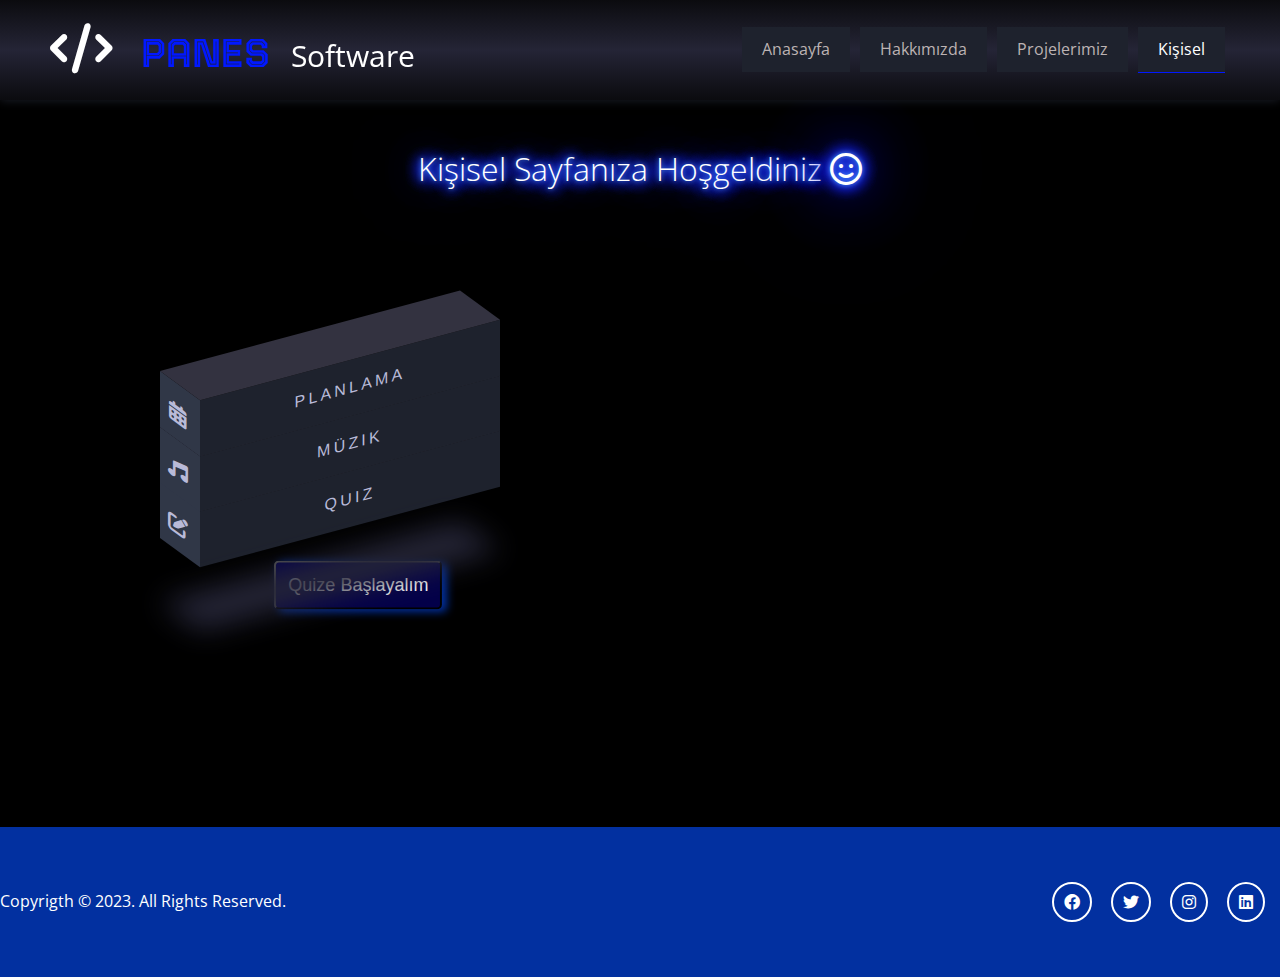
<file: quiz.html>
<!DOCTYPE html>
<html lang="en">
<head>
    <meta charset="UTF-8">
    <meta http-equiv="X-UA-Compatible" content="IE=edge">
    <meta name="viewport" content="width=device-width, initial-scale=1.0">
    <link href="https://cdn.jsdelivr.net/npm/bootstrap@5.1.3/dist/css/bootstrap.min.css" rel="stylesheet" integrity="sha384-1BmE4kWBq78iYhFldvKuhfTAU6auU8tT94WrHftjDbrCEXSU1oBoqyl2QvZ6jIW3" crossorigin="anonymous">   <!-- Bootstrap -->
    <link rel="stylesheet" href="https://cdnjs.cloudflare.com/ajax/libs/font-awesome/6.0.0/css/all.min.css" integrity="sha512-9usAa10IRO0HhonpyAIVpjrylPvoDwiPUiKdWk5t3PyolY1cOd4DSE0Ga+ri4AuTroPR5aQvXU9xC6qOPnzFeg==" crossorigin="anonymous" referrerpolicy="no-referrer" />  <!-- Font Awesome cdn -->
    <link rel="stylesheet" href="https://cdnjs.cloudflare.com/ajax/libs/animate.css/4.1.1/animate.min.css"/>      <!-- animate.style: hareketli buton -->

    <link rel="stylesheet" href="css/utils.css">
    <link rel="stylesheet" href="css/person.css">
    <link rel="stylesheet" href="css/quiz.css">
    
    <title>Blog</title>
</head>
<body>
        <!-- Navbar Kısmı -->
        <div class="navbar">
            <div class="cover"></div>
            <!-- logo: logo ve şirket adının tamamı -->
            <!-- logotag: logo -->
            <!-- log: Şirket adı(Panes) -->
            <h1 class="logo">
                <i class="fa-solid fa-code logotag"></i>
                <span class="log">PANES </span>Software
            </h1>
            <nav>
                <ul>
                    <li><a href="index.html" class="buton"> 
                        <span></span>
                        <span></span>
                        <span></span>
                        <span></span>
                        Anasayfa</a></li>
                    <li><a href="about.html" class="buton ">
                        <span></span>
                        <span></span>
                        <span></span>
                        <span></span>
                        Hakkımızda</a></li>
                    <li><a href="projects.html" class="buton ">
                        <span></span>
                        <span></span>
                        <span></span>
                        <span></span>
                        Projelerimiz</a></li>
                    <li><a href="person.html" class="buton active">
                        <span></span>
                        <span></span>
                        <span></span>
                        <span></span>
                        Kişisel</a></li>
                </ul>
            </nav>
        </div>

        <div class="baslik">
            <h1 class="neon">Kişisel Sayfanıza Hoşgeldiniz <i class="fa-regular fa-face-smile"></i></h1>
        </div>

        <div class="row">
            <div class="column1 col-7">

                <div class="btn_start">
                    <button class="btn">Quize  Başlayalım </button>
                </div>
            
                <div class="card quiz_box">
                    <header class="card-header">
                        <div class="title">Quiz App</div>
                        <div class="timer">
                            <div class="time_text">Kalan Süre</div>
                            <div class="time_second">10</div>
                        </div>
                        <div class="time_line"></div>  
                        <!-- süre çubuğu -->
                    </header>
                    <section class="card-body">
                        <div class="question_text">
                            <!-- <span>Hangisi javascript paket yönetim uygulasıdır?</span> -->
                        </div>
                        <div class="option_list">
                            <!-- <div class="option">
                                <span>a: Node.js</span>
                                <div class="icon"><i class="fas fa-check"></i></div>
                            </div>
                            <div class="option">
                                <span>b: Typescript</span>
                                <div class="icon"><i class="fas fa-times"></i></div>
                            </div>
                            <div class="option correct">
                                <span>c: Npm</span>
                                <div class="icon"><i class="fas fa-times"></i></div>
                            </div>
                            <div class="option incorrect">
                                <span>d: Nuget</span>
                                <div class="icon"><i class="fas fa-times"></i></div>
                            </div> -->
                        </div>
                    </section>
                    <footer class="card-footer">
                        <div class="question_index">            
                        </div>
                        <button class="next_btn">Sonraki Soru</button>
                    </footer>
                </div>
            
                <!-- doğru bilinen soru sayısını yazdırma kısmı -->
                <div class="card score_box">
                    <div class="icon"><i class="fas fa-crown"></i></div>
                    <div class="score_text"></div>
                    <div class="buttons">
                        <button class="btn btn-primary btn_replay">Tekrar Başlat</button>
                        <button class="btn btn-primary btn_quit">Testi Bitir</button>
                    </div>
                </div>
            </div> 
        

        <div class="column2 col-5">
            <div class="kutular">
                <ul>
                    <li style="--i:3; --clr:#1da1f2;"><a href="planlama.html"><span><i class="fa-solid fa-calendar-days"></i></i></span> Planlama</a></li>
                    <li style="--i:2; --clr:#c32aa3;"><a href="music.html"><span><i class="fa-sharp fa-solid fa-music"></i></span> Müzik</a></li>
                    <li style="--i:1; --clr:#25d366;"><a href="quiz.html"><span><i class="fa-solid fa-pen-to-square"></i></i></span> Quiz</a></li>
                </ul>
            </div>
        </div>
    </div>
    <footer id="main_footer">
        <div class="footer_content container">
            <p>Copyrigth &copy; 2023. All Rights Reserved. </p>
            <div class="social">
                <i class="fab fa-facebook"></i>
                <i class="fab fa-twitter"></i>
                <i class="fab fa-instagram"></i>
                <i class="fab fa-linkedin"></i>
            </div>
        </div>
    </footer>
  
    <script src="https://cdn.jsdelivr.net/npm/bootstrap@5.1.3/dist/js/bootstrap.bundle.min.js" integrity="sha384-ka7Sk0Gln4gmtz2MlQnikT1wXgYsOg+OMhuP+IlRH9sENBO0LRn5q+8nbTov4+1p" crossorigin="anonymous"></script>

    <script src="/js/soru.js"></script>
    <script src="/js/quiz.js"></script>
    <script src="/js/ui.js"></script>
    <script src="/js/script.js"></script>
</body>
</html>
</file>
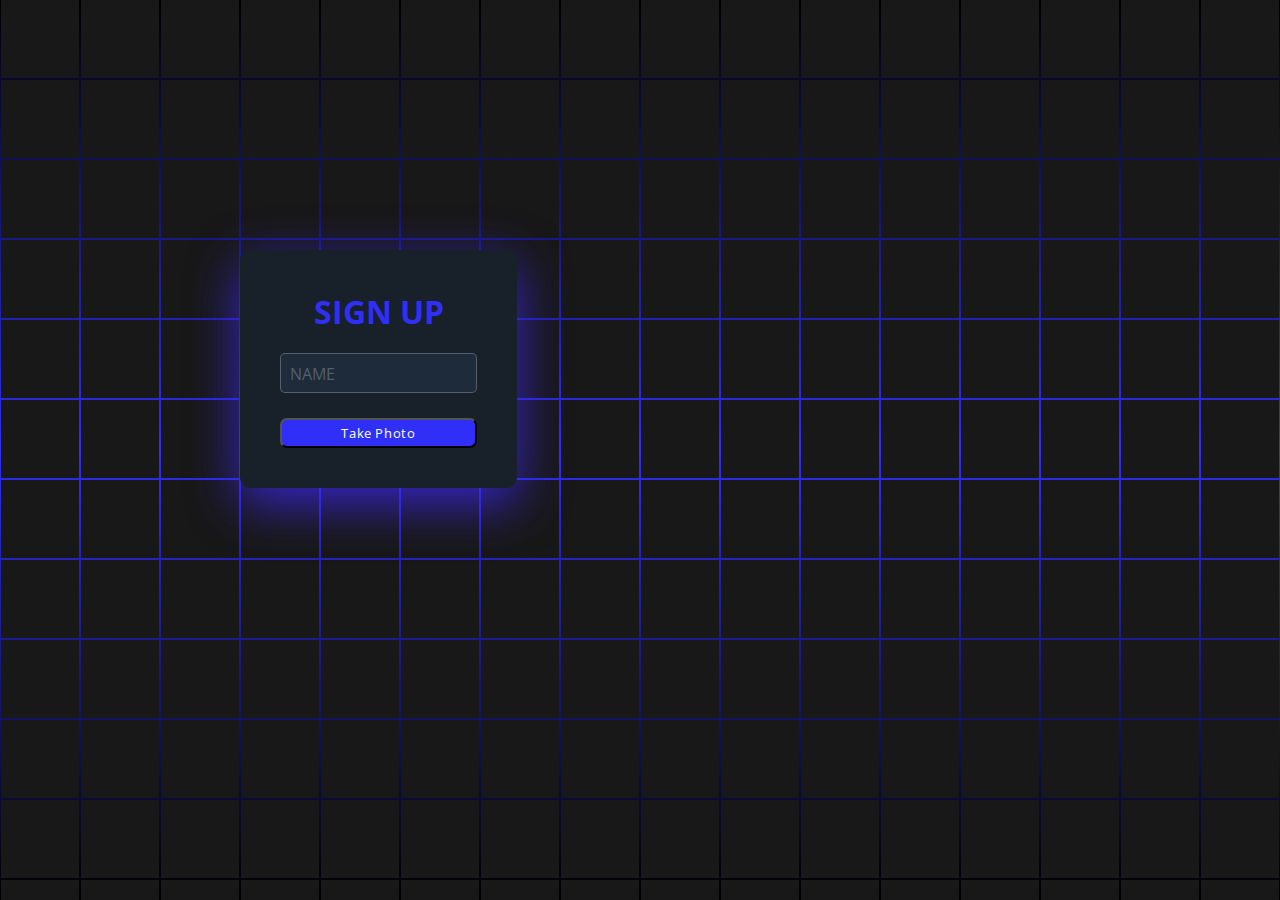
<file: signup.html>
<!DOCTYPE html>
<html lang="en">

<head>
    <meta charset="UTF-8">
    <meta http-equiv="X-UA-Compatible" content="IE=edge">
    <meta name="viewport" content="width=device-width, initial-scale=1.0">
    <title>Login</title>
    <link rel="preconnect" href="https://fonts.googleapis.com">
    <link rel="preconnect" href="https://fonts.gstatic.com" crossorigin>
    <link
        href="https://fonts.googleapis.com/css2?family=Merienda:wght@300;700&family=Open+Sans:wght@300;700&display=swap"
        rel="stylesheet">
    <script defer src="/js/face-api.min.js"></script>
    <!--  defer: bir işlevin belirli bir noktada çalıştırılmasını geciktirmek için kullanılır -->
    <script defer src="/js/signup.js"></script>
    <link rel="stylesheet" href="css/login.css">

</head>

<body>
    <section>
        <span></span>
        <span></span>
        <span></span>
        <span></span>
        <span></span>
        <span></span>
        <span></span>
        <span></span>
        <span></span>
        <span></span>
        <span></span>
        <span></span>
        <span></span>
        <span></span>
        <span></span>
        <span></span>
        <span></span>
        <span></span>
        <span></span>
        <span></span>
        <span></span>
        <span></span>
        <span></span>
        <span></span>
        <span></span>
        <span></span>
        <span></span>
        <span></span>
        <span></span>
        <span></span>
        <span></span>
        <span></span>
        <span></span>
        <span></span>
        <span></span>
        <span></span>
        <span></span>
        <span></span>
        <span></span>
        <span></span>
        <span></span>
        <span></span>
        <span></span>
        <span></span>
        <span></span>
        <span></span>
        <span></span>
        <span></span>
        <span></span>
        <span></span>
        <span></span>
        <span></span>
        <span></span>
        <span></span>
        <span></span>
        <span></span>
        <span></span>
        <span></span>
        <span></span>
        <span></span>
        <span></span>
        <span></span>
        <span></span>
        <span></span>
        <span></span>
        <span></span>
        <span></span>
        <span></span>
        <span></span>
        <span></span>
        <span></span>
        <span></span>
        <span></span>
        <span></span>
        <span></span>
        <span></span>
        <span></span>
        <span></span>
        <span></span>
        <span></span>
        <span></span>
        <span></span>
        <span></span>
        <span></span>
        <span></span>
        <span></span>
        <span></span>
        <span></span>
        <span></span>
        <span></span>
        <span></span>
        <span></span>
        <span></span>
        <span></span>
        <span></span>
        <span></span>
        <span></span>
        <span></span>
        <span></span>
        <span></span>
        <span></span>
        <span></span>
        <span></span>
        <span></span>
        <span></span>
        <span></span>
        <span></span>
        <span></span>
        <span></span>
        <span></span>
        <span></span>
        <span></span>
        <span></span>
        <span></span>
        <span></span>
        <span></span>
        <span></span>
        <span></span>
        <span></span>
        <span></span>
        <span></span>
        <span></span>
        <span></span>
        <span></span>
        <span></span>
        <span></span>
        <span></span>
        <span></span>
        <span></span>
        <span></span>
        <span></span>
        <span></span>
        <span></span>
        <span></span>
        <span></span>
        <span></span>
        <span></span>
        <span></span>
        <span></span>
        <span></span>
        <span></span>
        <span></span>
        <span></span>
        <span></span>
        <span></span>
        <span></span>
        <span></span>
        <span></span>
        <span></span>
        <span></span>
        <span></span>
        <span></span>
        <span></span>
        <span></span>
        <span></span>
        <span></span>
        <span></span>
        <span></span>
        <span></span>
        <span></span>
        <span></span>
        <span></span>
        <span></span>
        <span></span>
        <span></span>
        <span></span>
        <span></span>
        <span></span>
        <span></span>
        <span></span>
        <span></span>
        <span></span>
        <span></span>
        <span></span>
        <span></span>
        <span></span>
        <span></span>
        <span></span>
        <span></span>
        <span></span>
        <span></span>
        <span></span>
        <span></span>
        <span></span>
        <span></span>
        <span></span>
        <span></span>
        <span></span>
        <span></span>
        <span></span>
        <span></span>
        <span></span>
        <span></span>
        <span></span>
        <span></span>
        <span></span>
        <span></span>
        <span></span>
        <span></span>
        <span></span>
        <span></span>
        <span></span>
        <span></span>
        <span></span>
        <span></span>
        <span></span>
        <span></span>
        <span></span>
        <span></span>
        <span></span>
        <span></span>
        <span></span>
        <span></span>
        <span></span>
        <span></span>
        <span></span>
        <span></span>
        <span></span>
        <span></span>
        <span></span>
        <span></span>
        <span></span>
        <span></span>
        <span></span>
        <span></span>
        <span></span>
        <span></span>
        <span></span>
        <span></span>
        <span></span>
        <span></span>
        <span></span>
        <span></span>
        <span></span>
        <span></span>
        <span></span>
        <span></span>
        <span></span>
        <span></span>
        <span></span>
        <span></span>
        <span></span>
        <span></span>
        <span></span>
        <span></span>
        <span></span>
        <span></span>
        <span></span>
        <span></span>
        <span></span>
        <span></span>
        <span></span>
        <span></span>
        <span></span>
        <span></span>
        <span></span>
        <span></span>
        <span></span>
        <span></span>
        <span></span>
        <span></span>
        <span></span>
        <span></span>
        <span></span>
        <span></span>
        <span></span>
        <span></span>
        <span></span>
        <span></span>
        <span></span>

        <div class="container">
            <div class="signup">
                <div class="content">
                    <h2>Sign Up</h2>
                    <div class="form">
                        <div class="inputBx">
                            <input type="text" required>
                            <i>Name</i>
                        </div>
                        <button onclick="takePhoto()" class="inputBx buton">Take Photo</button>
                    </div>
                </div>
            </div>
            <div class="camera">
                <video muted="" autoplay="" id="video"></video>
            </div>
        </div>
    </section>
    </div>
</body>

</html>
</file>
<file: css/utils.css>
@import url('https://fonts.googleapis.com/css2?family=Delius&family=Lacquer&family=Merienda:wght@300;700&family=Open+Sans:wght@300;700&display=swap'); 
@import url('https://fonts.googleapis.com/css2?family=Andika:wght@400;700&family=Berkshire+Swash&family=Handlee&family=Neucha&family=Open+Sans:wght@300;700&family=Raleway:wght@700&family=Tourney&family=Yeon+Sung&display=swap');

    /* font-family: 'Andika', sans-serif;
    font-family: 'Handlee', cursive;
    font-family: 'Open Sans', sans-serif;
    font-family: 'Yeon Sung', cursive; */
    
/* 
mavi: #0118FF
koyu mavi: #0230A0
lacivert: #030049
gri: #444E66
turuncu: #DD6A00
*/

/* Renkler */
:root{
    --mavi:#0118FF;
    --koyuMavi: #0230A0;
    --lacivert: #030049;
    --gri: #444E66;
    --koyuGri:#1e222d;
    --turuncu: #DD6A00;
}
/* kullanımı */
.deneme {
    background-color: var(--koyuMavi);
}

 /* fonts */
*{
    padding: 0;
    margin: 0;
    box-sizing: border-box;
}

html{
    font-size: 10px;
    scroll-behavior: smooth;
}

body{
    /* font-family: 'Delius', cursive;
    font-family: 'Lacquer', cursive;
    font-family: 'Merienda', cursive; */

    font-family: 'Open Sans', sans-serif;
    font-size: 1.6rem;
    background: #000;
    color: #fff;
    line-height: 1.6;
}
ul{
    list-style-type: none;
}
a{
    color:var(--koyuGri);
    text-decoration: none;
}

h1,h2{
    font-weight: 300;
    line-height: 1.2;
}
p{
    margin: 1rem 0;
}
img{
    width: 100%;
}
.text-center{
    text-align: center;
}

/* elemanları yan yana alıp ortalar */
.flex-items{
    display: flex;
    justify-content: center;
    text-align: center;
    height: 100%;
}
.flex-items > div{
    padding: 20px;
    flex-basis: 100%;
}

/************navbar**********/
.navbar{
    display: flex; /* navbar altındaki h1 ve navi yan yana getirir */
    align-items: center;  /* dikeyde ortalar */
    justify-content: space-between;
    color: #fff;
    position: fixed;   /* içerik kadar yer kaplar.genişliğini kaybeder, yukarda sabit kalır */
    top: 0;
    width: 100%;
    height: 100px;
    padding: 2rem 5rem;  /* 3 rem: 30px */
    z-index: 1000;
}
/* navbar arkasındaki saydam zemin */
.cover{
    position: absolute;
    top: 0;
    left: 0;
    width: 100%;
    height: 100%;
    background-image: linear-gradient(to bottom, rgba(16, 16, 21, 0.7),rgba(52, 52, 77, 0.7),rgba(16, 16, 21, 0.7));
    box-shadow: 0 0 10px 0 var(--koyuGri);
}
.navbar ul{
    display: flex;  /* navbar butonlarını yan yana getirir */
}
.logotag{
    font-size: 50px;
    padding-right: 20px;

}
.logo{
    font-weight: 400;
    opacity: 100%;
    z-index: 1000;

}
.log{
    color: var(--mavi);
    font-weight: 700;
    font-family: 'Tourney', cursive;
    font-size: 4rem;
    padding-right: 10px;
}
.navbar h1{
    font-size: 3rem;
}

.buton{  /* navbardaki butonlar */
    position: relative;
    display: inline-block;
    color: rgb(188, 179, 179);
    background-color: var(--koyuGri);
    padding: 1rem 2rem;
    margin: .5rem;
    transition: 0.5s;
}
.buton:hover{
    color: rgb(255, 255, 255,1);
}
/* navbarda aktif olan butonun altını çizili gösterir */
.buton.active{
    border-bottom:1px solid var(--mavi);
    color: #fff;
}
/* navbar butonların üstüne gelince kenarlarında çıkan animasyon.
Buradan başlıyor--------------------------*/
.buton span{
    display: block;
    position: absolute;
    background: var(--mavi);
}
.buton span:nth-child(1){  /* sol çizgi */
    left: 0;
    bottom: 0;
    width: 1.5px;
    height: 100%;
    transform: scaleY(0);
    transform-origin: top;  /* nereye doğru gidecek */
    transition: transform 0.5s;  /* ne kadar sürede */
}
.buton:hover span:nth-child(1){
    transform: scaleY(1);
    transform-origin: bottom;
    transition: transform 0.5s;
}

.buton span:nth-child(2){  /* alt çubuk */
    left: 0;
    bottom: 0;
    width: 100%;
    height: 1.5px;
    transform: scaleX(0);
    transform-origin: right;
    transition: transform 0.5s;
}
.buton:hover span:nth-child(2){
    transform: scaleX(1);
    transform-origin: left;
    transition: transform 0.5s;
}
.buton span:nth-child(3){  /* sol çubuk */
    right: 0;
    bottom: 0;
    width: 1.5px;
    height: 100%;
    transform: scaleY(0);
    transform-origin: top;
    transition: transform 0.5s;
    transition-delay: 0.3s;

}
.buton:hover span:nth-child(3){
    transform: scaleY(1);
    transform-origin: bottom;
    transition: transform 0.5s;
    transition-delay: 0.3s;

}
.buton span:nth-child(4){  /* üst çubuk */
    left: 0;
    top: 0;
    width: 100%;
    height: 1.5px;
    transform: scaleX(0);
    transform-origin: right;
    transition: transform 0.5s;
    transition-delay: 0.3s;
}
.buton:hover span:nth-child(4){
    transform: scaleX(1);
    transform-origin: left;
    transition: transform 0.5s;
    transition-delay: 0.3s;

}
/* ----------------------------- */
/* ***************************** */

/* ************* Footer **********************/
#main_footer{
    position: relative;
    bottom: 0;
    left: 0;
    width: 100%;
    background: var(--koyuMavi);
    color: #fff;
    height: 150px;
}
.footer_content{
    display: flex;
    justify-content: space-between;
    align-items: center;
    height: 150px;
}
.social .fab{
    margin-right: 1.5rem;
    border: 2px solid #fff;
    border-radius: 50%;
    text-align: center;
    padding: 1rem;
    transition: all .4s;
}
.social .fab:hover{
    background: var(--lacivert);
}
/* ******************************************** */


/* ************ ortalanmış başlık ve açıklama ****************/
.text-center{
    text-align: center;
}
.section-title{
    font-size: 3.5rem;
    padding-bottom: 1rem;
    padding-top: 25px;
    text-transform: uppercase;
}
.section-title2{
    font-size: 3.5rem;
    padding-bottom: 1rem;
    padding-top: 140px;
    text-transform: uppercase;
}
.border-bottomm{
    height: 4px;
    width: 5rem;
    background-color: var(--mavi);
    margin: 0 auto 1rem auto ;
}
/* ortalanmış açıklama metni */
.lead{
    font-size: 1.4rem;
    margin-bottom : 2rem;
    word-spacing: 2px;
}
.lead2{
    font-size: 1.4rem;
    margin-bottom : 4rem;
    word-spacing: 2px;
}
</file>
<file: css/style.css>
@import "utils.css";


.main-header{
    background-image: url("/img/3.jpg");
    background-repeat: no-repeat;
    background-size: cover;  /* resim sığdırılır */
    background-position: center;  /* resmin orta kısmı görünür */
    height: 100vh;   /* sayfanın görünen yüksekliğini kapsar */
    color: #fff;
}
.main-header .content{
    display: flex;
    flex-direction: column;  /* içerikler alt alta gelir, ortalanır*/
    align-items: center;
    justify-content: center;
    text-align: center;
    height: 100%;  /* kapladığı alanda ortalanır */
    position: relative;
}
.main-header::before{
    /* en köşeden başlar,boş içerik, resim üstüne saydam tabaka */
    content: '';
    position: absolute;  /*ilgili kapsam içinde absolute nesne headera göre konumlansın */
    top: 0;
    left: 0;
    width: 100%;
    height: 100%;
    background-color: rgba(0, 0, 0, 0.7);
}
/* main header altındaki herşey üste çıktı */
.main-header *{
    z-index: 5;
}
.main-header .content h1{
    font-size: 5rem;
    line-height: 1.2;
    font-family: 'Tourney', cursive;
}
/* daktilolu yazıyı alt satırdan başlatır */
.typewrite{
    display: block;
}

#sallananButon{
    background-color: var(--koyuMavi);
    color: #fff;
    padding: 10px;
    border-radius: 10px;
    transition-delay: 5s;
}
#sallananButon:hover{
    background-color: var(--lacivert);
    color: #fff;
}
.neon3{
        text-shadow:
     0 0 5px rgb(83, 155, 255),
     0 0 15px rgb(83, 155, 255),
     0 0 15px rgb(1, 1, 59),
     0 0 40px rgb(1, 1, 59),
     0 0 70px rgb(1, 1, 59),
     0 0 80px rgb(1, 1, 59),
     0 0 100px #00f,
     0 0 120px #00f,
     0 0 150px #00f;
}
/* ********************************* */


/* kenarlarından renkli animasyon geçen kutular.
Buradan başlıyor -------------------------*/
.cards{
    display: flex;
    justify-content: space-around;
    align-items: center ;
    height: 100%;
    gap: 50px;
    padding: 100px ;

}
.card{
    position: relative;
    width: 300px;
    height: 200px;
    background: #fff;
    transition: 0.5s;
    background: #0d2045;

}
.card:hover{
    height: 400px;
}

.card .lines{
/* kutuların varsayılan kenarlık özellikleri */
    position:absolute;
    inset: 0;
    background: #000;
    overflow: hidden;
}
.card .lines::before{ 
    /* kutuların çevresinde dolaşan renkli çizgiler */
    content: '';
    position: absolute;
    top: 50%;
    left: 50%;
    transform: translate(-50%, -50%);
    width: 600px;
    height: 120px;
    background: linear-gradient(transparent, #279CF2,var(--mavi),var(--koyuMavi), transparent);
    animation: animate 4s linear infinite;
}
@keyframes animate{
    0%{
        transform: translate(-50%, -50%) rotate(0deg);
    }
    100%{
        transform: translate(-50%, -50%) rotate(360deg);
    }
}
/* kart zemini;  ortasında dönen renkli geniş animasyonu kenarlarına */
.card .lines::after{
    content: '';
    position: absolute;
    inset: 3px;
    background: var(--koyuGri);
}
/* resim kutusu */
.card .imgBx{
    position: absolute;
    top: -50px;
    left: 50%;
    transform: translateX(-50%);
    width: 150px;
    height: 150px;
    background: #000;
    transition: 0.5s;
    /* z-index: 10; */
    overflow: hidden;  /* fazlalıkları gizler */
}

.card:hover .imgBx{
    width: 200px;
    height: 200px;
}
.card .imgBx::before{
    content: '';
    position: absolute;
    top: 50%;
    left: 50%;
    width: 500px;
    height: 150px;
    transform: translate(-50%,-50%);
    background: linear-gradient(transparent, var(--turuncu),#e79b33,#e79b33, transparent);
    animation: animate2 5s linear infinite;
}
@keyframes animate2{
    0%{
        transform: translate(-50%, -50%) rotate(360deg);
    }
    100%{
        transform: translate(-50%, -50%) rotate(0deg);
    }
}
.card .imgBx::after{
    content: '';
    position: absolute;
    inset: 2px;
    background: var(--koyuGri);
}
.card .imgBx img{
    /* position: absolute;
    top: 10px;
    left: 10px;
    z-index: 1;
    width: calc(100% - 20px);
    height: calc(100% - 20px);
    filter: grayscale(1);   
    background-position: center;
    background-size: cover; */

    position: absolute;
    padding: 7px;
    display: block;
    margin: auto;
    width: 100%;
    height: 100%; 
    z-index: 1;
    filter: grayscale(1);   /* gri resim */
    object-fit: cover;
    object-position: 80% 20%

}
.card:hover .imgBx img{
    filter: none;
}
.img_content{
    position: absolute;
    width: 100%;
    height: 100%;
    display: flex;
    justify-content: center;
    align-items: center;
    overflow: hidden;
}
.img_details{
    padding: 40px;
    text-align: center;
    width: 100%;
    transition: 0.5s;
    transform: translateY(132px);
}
.card:hover .img_details{
    transform: translateY(80px);
}
.img_details h2{
    font-size: 1.25em;
    font-weight: 600;
    color: var(--mavi);
    line-height: 1.2em;
}
.img_details h2 span{
    font-size: 0.75em;
    font-weight: 500;
    color: #fff;
}
.img_data p{
   margin: 20px 0;

}
/* ---------------------------------------- */
/* *****************************************/
</file>
<file: css/about.css>
@import "utils.css";

/* about içerik */
.about_content{
    display: flex;
    padding-top: 50px;
    margin-top: 50px;
}
/* about içeriği kapsayan section */
#about1{
    background: var(--koyuGri);
    color: #fff;
    padding: 20px;
    margin: 20px;
    height: 300px;
}
.row{
    display: flex;
    flex-direction: row;
    flex-wrap: wrap;
    width: 100%;
    padding-bottom: 50px;
    margin-bottom: 50px;
}

.col1{
    display: flex;
    background: url("/img/2.jpg");
    background-size: cover;
    background-position: 65% 35%;
    border: 1px solid var(--koyuGri);
    border-radius: 10px;
    height: 400px;
    box-shadow: rgb(38 30 60) 0px 15px 20px -10px;
    opacity: .9;
}
.col2{
    padding: 50px;
    border: 1px solid var(--koyuGri);
    border-radius: 10px;
    text-align: center;
    height: 400px;

}
.col3{
    display: flex;
    background: url("/img/60.jpg");
    background-size: cover;
    background-position: 65% 35%;
    border: 1px solid var(--koyuGri);
    border-radius: 10px;
    height: 400px;
    box-shadow: rgb(38 30 60) 0px 15px 20px -10px;
    opacity: .8;
}
.col5{
    display: flex;
    background: url("/img/10.jpeg");
    background-size: cover;
    background-position: 65% 35%;
    border: 1px solid var(--koyuGri);
    border-radius: 10px;
    height: 400px;
    box-shadow: rgb(38 30 60) 0px 15px 20px -10px;
    opacity: .9;
}
.col2 p{
    text-align: justify;
    padding-left: 15px;
}
.col3{
    padding: 30px;
    border: 1px solid var(--koyuGri);
    border-radius: 10px;
    text-align: center;
}
.iceri{
    padding: 40px ;
}
.row ul{
    position: relative;
    display: flex;
    flex-direction: column;
}
.row li{
    position: relative;
    list-style: none;
}
.row li a{
    position: relative;
    font-size: 40px;
    letter-spacing: 2px;
    text-transform: uppercase;
    color: transparent;
    -webkit-text-stroke: 1px rgba(200, 44, 44, 0.5);
}
.row li a::before{
    content: attr(data-text);
    position: absolute;
    color: #fff;
    width: 30%;
    overflow: hidden;
    transition: 1s;
    border-right: 8px solid #fff;
}
.col li a:hover::before{
    width: 100;
}
.col4{
    display: flex;
    background: url("/img/işortak.jpg");
    background-size: cover;
    background-position: 65% 35%;
    border: 1px solid var(--koyuGri);
    border-radius: 10px;
    height: 400px;
}

/* slider */
.swiper {
    width: 100%;
    padding-top: 50px;
    padding-bottom: 150px;
  }

  .swiper-slide {
    background-color: var(--koyuMavi);
    background-position: center;
    background-size: cover;
    width: 300px;
    height: 300px;
    -webkit-box-reflect: below 1px linear-gradient(transparent,transparent,#0006);
  }

  .swiper-slide img {
    display: block;
    width: 100%;
    height: 100%;
  }
  .swiper-slide h2{
    padding-top: 30px;
    font-size: 30px;
  }
  .swiper-slide p{
    padding: 30px;
  }
  .main-header{
    background-image: url('../img/bg-1.jpeg');
    border-image-repeat: no-repeat;
    background-size: cover;          /*resmi sığdırsın */
    background-position: center;        /*resmin ortası görünsün */
    height: 100vh;      /*görünen sayfayı tam kaplasın */
    color: #fff;
    position: relative;
    margin-bottom: 0;
    box-shadow: rgb(38, 30, 60) 0px 15px 20px -10px;

}

/* blog sayfasının main headerı */
.main-header.blog{
    background-image: url("/img/3.jpg");
    height: 50vh;
}


/* en üstteki büyük resmin üstündeki yazı vs */
.main-header .content{
    display: flex;     
    flex-direction: column;   /* alt alta gelicekler */
    align-items: center;      /* altındaki satırla yazınce içerik tam ortaya gelir */
    justify-content: center;
    text-align: center;      /* yazıyı ortalar */
    height: 100%;   /* bunu yazmalıyız ki yüksekliğin tam ortasına konumlansın */
    
}

/* en üstteki büyük resmin üstüne saydam bir zemin ekleme */
.main-header::before{
    content: '';         /* boş bir içerik */
    position: absolute;  /*absolute nesne headera göre konumlanacağı için headera da gidip position:relative özelliği yazarız. Headerın içerisinde header kadar yer kaplayacak*/
    top: 0;   
    left: 0;   /* bunlarda başlayacağı konum */
    height: 100%;
    width: 100%;    /* içerik genişliği ve yüksekliği tam kaplasın */
    background: rgba(0,0,0,0.7);
}
/* main headerın altındaki herşeyi öne çıkartır */
.main-header *{
    z-index: 5;
}
.main-header .content h1{
    font-size: 4.5rem;
}
.main-header .content p{
    font-size: 2.2rem;
    max-width: 60rem;
    margin: 2rem 0 3rem;
}
.ortak{
    padding-bottom: 0px ;
    border-bottom: 1px solid var(--koyuGri);
}
.üst{
    margin-top: 30px;
    padding-bottom: 0px ;
    border-top: 1px solid var(--koyuGri);
    border-bottom: 1px solid var(--koyuGri);
}

.section-titlee{
    font-size: 3.5rem;
    padding-bottom: 1rem;
    padding-top: 15px;
    text-transform: uppercase;
}
#backtotop {
    position: fixed;
    bottom: 10px;
    right: 10px;
}

#backtotop i {
    color: var(--gri);
    font-size: 30px;
    transition: color .6s;
}

#backtotop i:hover {
    color: var(--koyuGri);
    z-index: 100;
}
</file>
<file: css/person.css>
/* başlık */

.baslik{
    width: 100%;
    height: 100px;
    padding-top: 150px;
    padding-bottom: 50px;
    text-align: center;
}
/* neonlu başlık */

.baslik .neon{
    text-shadow:
     0 0 5px rgb(83, 155, 255),
     0 0 15px rgb(83, 155, 255),
     0 0 15px #00f,
     0 0 15px #00f,
     0 0 15px #00f,
     0 0 15px #00f,
     0 0 40px #00f,
     0 0 70px #00f,
     0 0 80px #00f,
     0 0 100px #00f,
     0 0 120px #00f,
     0 0 150px #00f;
}
.row{
    display: flex;
    flex-direction: row;
    width: 100%;
    padding-bottom: 200px ;
}
.column1{
    padding: 50px;
    display: flex;
    height: 400px;
}
/* defter gibi açılan card */
.cart{
    position: relative;
    margin-left: 300px;
    width: 300px;
    height: 400px;
    background: #fff;
    transform-style: preserve-3d;
    transform: perspective(2000px);
    transition: 1s;
    box-shadow: inset 300px 0 50px rgba(0, 0, 0, .5);
}
.cart:hover{
    transform: perspective(2000px) rotate(-10deg);
    box-shadow: inset 20px 0 50px rgba(0, 0, 0, .5);
}
.cart .imgB{
    position: relative;
    width: 100%;
    height: 100%;
    border: 2px solid var(--mavi);
    box-sizing: border-box;
    transform-origin: left;
    z-index: 1;
    transition: 1s;
}
/* üstüne gelince sayfa açılır */
.cart:hover .imgB{
    transform: rotateY(-135deg);
}
.cart .imgB img{
    position: absolute;
    top: 0;
    left: 0;
    width: 100%;
    height: 100%;
    object-fit: cover;
    /* resmin ortasını gösterir */
}

.cart .yazi{
    position: absolute;
    top: 0;
    left: 0;
    box-sizing: border-box;
    padding: 20px;
    color: #000;
}
.cart .yazi h2{
    text-align: center;
    padding: 20px 20px;
    font-style: bold;
    font-weight: 700;
}
.cart .yazi p{
    margin: 10px;
    font-style: bold;
}
.column2{
    padding: 100px;
    margin-top: 60px;
}

.kutular ul{
    position: relative;
    transform: skewY(-15deg);  /* yazı çapraz duruyor */
}
.kutular ul li{
    /* ön kısmı */
    position: relative;
    width: 300px;
    background: var(--koyuGri);
    padding: 15px;
    transition: .5s;
    z-index: calc(1 * var(--i));
    /* html sayfasında lilere style içinde verilen sıra nolarına(--i) göre ön kısımda görünmesini sağlar */
}
.kutular ul li:hover{
    transform: translateX(-50px);
    background: var(--clr);     /* html sayfasında li taglarine style içinde verdiğimiz renkleri aktif eder */
}
.kutular ul li::before{
    /* sol kapak */
    content: '';
    position: absolute;
    top: 0;
    left: -40px;
    width: 40px;
    height: 56px;
    background: var(--gri);
    filter: brightness(0.7); /* parlaklık */
    transform-origin: right;
    transform: skewY(45deg);
    transition: 0.5s;
}
/* üstüne gelince sol kapak */
.kutular ul li:hover::before{
    background: var(--clr);
    filter: brightness(0.7);
}
/* üst kapaklar */
.kutular ul li::after{
    content: '';
    position: absolute;
    left: 0;
    top: -40px;
    width: 100%;
    height: 40px;
    background: rgb(57, 56, 71);
    filter: brightness(0.9);
    transform-origin: bottom;
    transform: skewX(45deg);
    transition: 0.5s;
}
.kutular ul li:hover::after{
    background: var(--clr);
    filter: brightness(0.9);
}
.kutular ul li a{
    display: block;
    font-family: 'Gill Sans', 'Gill Sans MT', Calibri, 'Trebuchet MS', sans-serif;
    color: rgb(185, 186, 216);
    text-transform: uppercase;
    letter-spacing: 0.2em;
    transition: 0.5s;
    text-align: center;
}
.kutular ul li:hover a{
    color: #fff;
}
.kutular ul li:last-child::after{
    box-shadow: -120px 120px 25px rgba(41, 41, 61, 25);
}

.kutular ul li span{
    position: absolute;
    top: 0;
    left: -40px;
    width: 40px;
    height: 60px;
    transform-origin: right;
    transform: skewY(45deg);
    transition: 0.5s;
    display: flex;
    justify-content: center;
    align-items: center;
    font-size: 1.25em;
}
</file>
<file: css/planlama.css>
@import "utils.css";
@import "person.css";

.dropdown-toggle::after {
    display: none;
}

.task {
    display: flex;
    align-items: center;
    justify-content: space-between;
}

.task label.checked {
    text-decoration: line-through;
}

/* div ile butonu birini sağa birini sola yanaştırır */
.controls {
    display: flex;
    align-items: center;
    justify-content: space-between;
}

/* span içinden active clasına sahip olan mavi yazılı olur */
.filters span.active {
    color: #3C87FF;
}

.filters span {
    margin-right: 5px;
    font-size: 15px;
    column-rule-color: #444444;
    cursor: pointer;
}
.row .card{
    margin-top: 60px;
    background-color: var(--koyuGri);
    padding: 10px;
}
#task-list li{
    background-color: var(--gri);
    color: #fff;
}
.dropdown-menu {
    background-color: var(--gri);
}
.dropdown-menu li a{
    color:#fff;
}
.dropdown-menu li:hover {
    background-color: var(--gri);
}
.btn-sub,
.btn-del
{
    background-color: var(--koyuMavi);
    color: #fff;
    font-size: 15px;
}
.btn-sub:hover,
.btn-del:hover
{
    background-color: var(--lacivert);
    color: #fff;
    font-size: 15px;
}
.input-group input{
    font-size: 15px;
    background-color: var(--gri);
    color: #fff;
}
.neon2{
    text-shadow:
    0 0 5px #00f,
    0 0 15px rgb(83, 155, 255),
    0 0 15px #00f,
    0 0 15px #00f,
    0 0 15px #00f,
    0 0 15px #00f,
    0 0 40px #00f,
    0 0 70px #00f,
    0 0 80px #00f,
    0 0 100px #00f,
    0 0 120px #00f,
    0 0 150px #00f;
    font-size: 18px;
    text-align: center;
}
.card-header{
    padding: 10px;
}
</file>
<file: css/projects.css>
.items{
    display: grid;
    grid-template-columns: repeat(3,1fr);
    gap: 3rem;
    box-shadow: rgb(68, 0, 255) 0px 20px 30px -10px;
}
.item{
    position: relative;
    background-color:var(--koyuGri) ;
    overflow: hidden;
}

.item .item_image *{
    display: flex;
    object-fit: cover; /* resmi dive sığdırır */
    width: 100%;
    height: 300px;
}
/* resimlerin üstüne saydam zemin yerleştirip transform ile konumunu ayarlayıp transition ile ne şekilde görüneceğini ayarladım */
.item::after{
    content: '';
    position: absolute;
    display: block;
    background-color:var(--koyuMavi) ;
    opacity: .8;
    top: 0;
    left: 0;
    width: 100%;
    height: 100%;
    transform: translateX(-120%) translateY(-120%) rotate(45deg);
    transition: transform 1s cubic-bezier(0.075, 0.82, 0.165, 1);
}
/* küçük resimlerin üstüne gelince  */
.item:hover::after{
    /* scale 2 üstündeki saydam zeminin boyutunu 2 katına çıkarır */
    transform:scale(2) translateX(-50%) translateY(-50%) rotate(45deg);
}

.bos{
    height: 100px;
}
.item_text_title{
    font-size: 22px;
    padding: 15px;
}
</file>
<file: css/quiz.css>
.btn_start,
.quiz_box,
.score_box {
    /* sayfanın tam ortasına alır */
    position: absolute;
    top: 65%;
    left: 28%;
    transform: translate(-50%,-50%); 
}
.btn_start .btn{
    background-color: var(--lacivert);
    color: #fff ;
    border-radius: 5px;
    padding: 12px;
    box-shadow: 5px 2px 8px var(--koyuMavi);
    font-size: 18px;
}
.btn_start .btn:hover{
    background-color: #0c036c;
    color: #fff;
    border-radius: 5px;
}
.quiz_box.active {
    opacity: 1;
    pointer-events: auto;   /* buton tıklandıktan sonra gelen soru ekranı üstünde etkileşimler olsun */
    transform: translate(-50%, -50%) scale(1);
} 

/* üstteki active kısmıyla burası: start butonuna tıklayınca soru ekranı büyüyerek görünür */
.quiz_box {
    background-color: var(--koyuGri);
    width: 550px;
    transform: translate(-50%, -50%) scale(0.7);
    transition: all 0.3s ease;
    opacity: 0;
    pointer-events: none;
}
.quiz_box .card-header{
    padding: 15px;
}
.quiz_box header .title {
    font-size: 20px;
    font-weight: 600;
}

.quiz_box .question_text {
    font-size: 20px;
    font-weight: 600;
    padding: 10px;
}

.quiz_box .option_list {
    padding: 18px 0;
}

.quiz_box .option_list .option {
    border: 1px solid #151D3B;
    border-radius: 5px;
    padding: 8px 15px;
    font-size: 16px;
    margin-bottom: 10px;
    cursor: pointer;

    /* aralarında boşluk bırakarak sağ ve sola yanaşırlar */
    display: flex;
    align-items: center;
    justify-content: space-between;
}

.quiz_box .option_list .option:hover {
    background: rgb(248, 152, 41);
}

/* doğru şık */
.quiz_box .option_list .option.correct {  
    background: #059c28;
}
/* yanlış şık */
.quiz_box .option_list .option.incorrect {
    background: #f42839;
}

/* seçeneklerden seçilen haricindekilere disabled classı gidiyordu. O da diğerlerinin tıklanmasını engeller */
.quiz_box .option_list .option.disabled {
    pointer-events: none;
}

/* sonraki soruya geç butonu önce gösterilmesin */
.quiz_box .next_btn {  
    opacity: 0;
    pointer-events: none;
    transform: scale(0.9);
    transition: all 0.3s ease;
}

.quiz_box .next_btn.show {
    opacity: 1;
    pointer-events: auto;
    transform: scale(1);
}

.quiz_box footer {
    display: flex;
    align-items: center;
    justify-content: space-between;
}

/* timer */
.quiz_box header {
    display: flex;
    align-items: center;
    justify-content: space-between;
    position: relative;
}

.quiz_box header .timer {
    display: flex;
    align-items: center;
    background: var(--koyuMavi);
    color: #fff;
    padding: 5px;
    border-radius: 3px;
    font-size: 15px;
}

.quiz_box header .timer .time_text {
    font-size: 14px;
}

.quiz_box header .timer .time_second {
    background: var(--turuncu);
    border-radius: 3px;
    padding: 3px;
    margin-left: 3px;
    width: 25px;
    text-align: center;
}

.quiz_box header .time_line {
    position: absolute;
    bottom: 0;
    left: 0;
    height: 4px;
    /* width: 550px;  0 - 500 */
    background: var(--turuncu);
}

/* score box */
.score_box.active {
    opacity: 1;
    pointer-events: auto;

    transform: translate(-50%, -50%) scale(1);
}

.score_box {
    width: 550px;
    align-items: center;
    justify-content: center;
    padding: 30px;
    background-color: var(--koyuGri);
    transform: translate(-50%, -50%) scale(0.7);
    transition: all 0.3s ease;
    box-shadow: 5px 2px 30px var(--gri);
    opacity: 0;
    pointer-events: none;
}

.score_box .icon {
    font-size: 90px;
    color: #007bff;
}

.score_box .score_text {
    font-size: 18px;
    font-weight: 500;
    padding: 20px;
}
 .question_index{
    background-color: var(--turuncu) ;
    border-radius: 5px;
}
.next_btn{
    background-color: var(--turuncu);
    color: #fff;
    padding: 7px;
    border-radius: 10px;
}
.buttons button{
    background-color: var(--koyuMavi);
    color: #fff;
    padding: 10px;
    margin: 10px;
    border-radius: 10px;
    box-shadow: 5px 2px 8px var(--koyuMavi);
    font-size: 15px;

}
</file>
<file: css/login.css>
*{
    margin: 0;
    padding: 0;
    box-sizing: border-box;
    font-family: 'Open Sans', sans-serif;
    /* font-family: 'Merienda', cursive; */
}
body{
    display: flex;
    justify-content: center;
    align-items: center;
    min-height: 100vh;
    background-color: #000; 
}
canvas{
    position: absolute;
    z-index: 2001;
    top: 50%;
    left: 50%;
    transform: translate(-50%, -50%);

}
  
.camera{
    display: flex;
    justify-content: center;
    align-items: center;
    position: relative;
    top: 50%;
    left: 50%;
    transform: translate(-50%, -50%);
}
.welcome-popup {
    position: fixed;
    top: 20%;
    left: 50%;
    transform: translate(-50%, -50%);
    background-color: #000000;
    color: white;
    font-size: 20px;
    padding: 10px 20px;
    border-radius: 5px;
    box-shadow: 0 0 10px rgba(0, 0, 0, 0.2);
    z-index: 9999;
  }
  
.camera p{
    color: #fff;
    padding-top: 30px;
    padding-left:40px ;
}
section{
    position:absolute;
    width: 100vw;
    height: 100vh;
    display: flex;
    justify-content: center;
    align-items: center;
    gap: 2px;
    flex-wrap: wrap;
    overflow: hidden;
}
section::before{
    content: '';
    position: absolute;
    width: 100%;
    height: 100%;
    background: linear-gradient(#000, #2f2ff7, #000);
    animation: animate 3s linear infinite;
}
@keyframes animate{
    0%{
        transform: translateY(-100%);
    }
    100%{
        transform: translateY(100%);
    }
}
span{
    position: relative;
    display: block;
    width: calc(6.25vw - 2px);
    height: calc(6.25vw - 2px);
    background: #181818;
    z-index: 2;
    transition: 1.5s;
}
span:hover{
    background: #2f2ff7;
    transition: 0s;

}
.container{
    position: absolute;
    top: 50%;
    left: 50%;
    transform: translate(-50%, -50%);
    width: 800px;
    height: 400px;
    z-index: 5;
}

.signup{
    position: absolute;
    background-color: #182029;
    z-index: 1000;
    display: flex;
    justify-content: center;
    align-items: center;
    padding: 40px;
    border-radius: 10px;
    box-shadow: 0 15px 50px rgba(64, 40, 249, 0.8);
    
}

.content{
    position: relative;
    width: 100%;
    display: flex;
    justify-content: center;
    align-items: center;
    flex-direction: column;
    gap: 20px;
}
section .signup .content h2{
    font-size: 2rem;
    color: #2f2ff7;
    text-transform: uppercase;
}
.form{
    width: 100%;
    display: flex;
    flex-direction: column;
    gap: 25px;

}
.inputBx{
    position: relative;
    width: 100%;
}
.inputBx input:not([type="submit"]){
    position: relative;
    width: 100%;
    padding: 10px;
    border: 1px solid rgb(255, 255, 255, 0.25);
    background: #1d2b3a;
    border-radius: 5px;
    outline: none;
    color: #fff;
    transition: 0.5s;

}
.inputBx i{
    position: absolute;
    left: 0;
    padding: 10px;
    pointer-events: none;
    font-size: 1em;
    color: rgba(255, 255, 255, 0.25);
    font-style: normal;
    text-transform: uppercase;
    transition: 0.5s;
}
.inputBx input:valid ~ i,
.inputBx input:focus ~ i
{
    color:rgb(62, 157, 247);
    transform: translateX(10px) translateY(-7px);
    font-size: 0.65em;
    padding: 0 10px;
    background: #1d2b3a;
    border-left: 1px solid rgb(62, 157, 247);
    border-right: 1px solid rgb(62, 157, 247);
    letter-spacing: 0.2em;
}
.inputBx input:valid,
.inputBx input:focus
{
border: 1px solid rgb(62, 157, 247)
}

.form .links{
    position: relative;
    width: 100%;
    display: flex;
    justify-content: space-between;
    margin-top: 20px;
}
.form .links a{
    color:lightskyblue;
    text-decoration: none;
}

.links a:nth-child(2){
    color: #2f2ff7;
    font-weight: 600;
}
.buton{   /* .inputBx input[type="submit"] */
    background: #2f2ff7;
    color: #fff;
    font-size: .8rem;
    letter-spacing: 0.05em;
    cursor: pointer;
    width: 100%;
    padding: 4px;
    border-radius: 7px;
    
}
.buton:hover{
    background: rgb(10, 31, 189);
}


    /* background: linear-gradient(45deg, #00ccff, #0e1538, #d400d4); */

@media (max-width: 900px){
    span{
        width: calc(10vw - 2px);
        height: calc(10vw - 2px);
    }
}
@media (max-width: 600px){
    span{
        width: calc(20vw - 2px);
        height: calc(20vw - 2px);
    }
}
</file>
